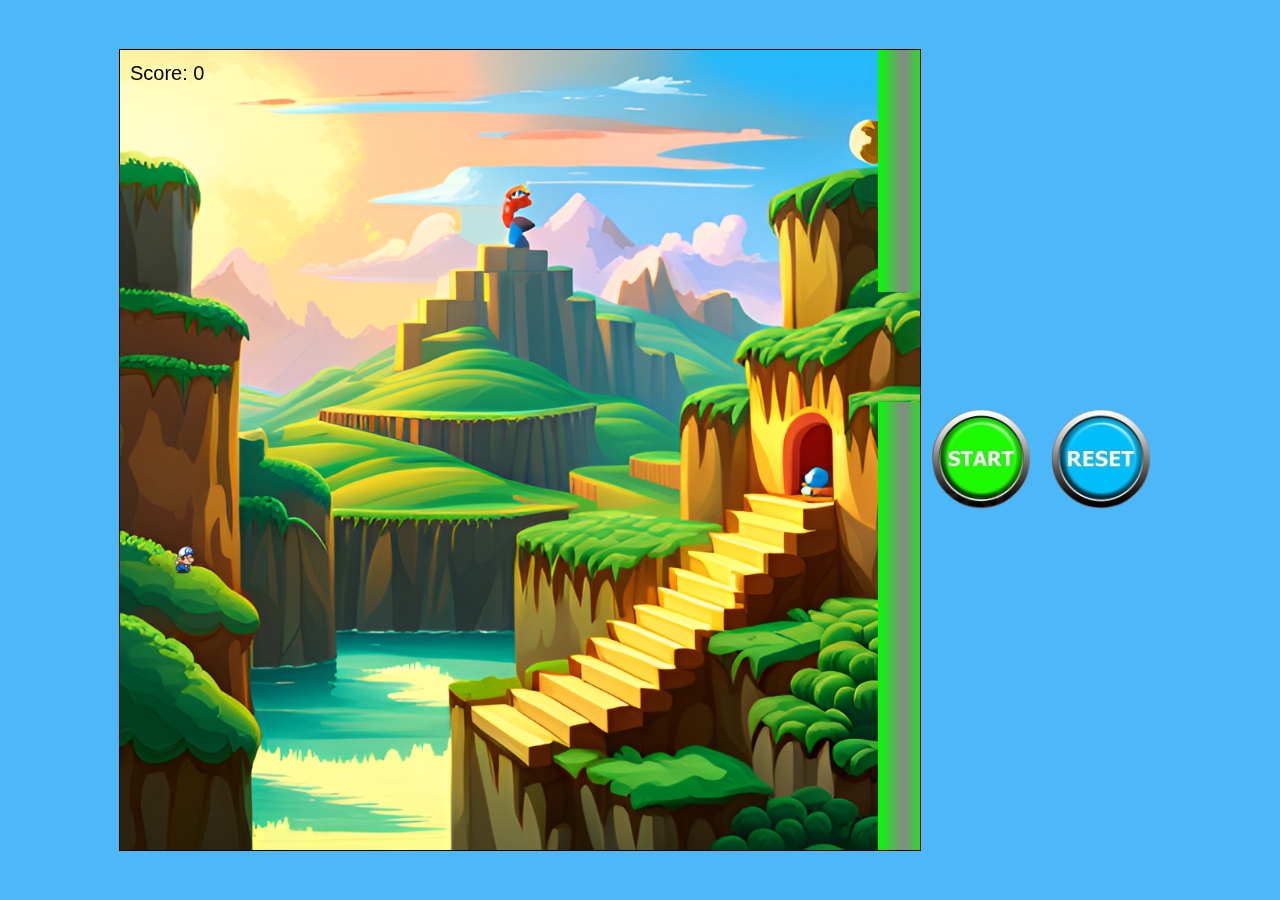
<file: Mario Jump/index.html>
<!DOCTYPE html>
<html>
<head>
  <title>Mario Jump</title>
  <link rel="stylesheet" href="game.css">
</head>
<body>
  <canvas id="gameCanvas" width="800" height="800"></canvas>
  <div class="button-container">
    <button id="startButton">
      <img src="start-removebg-preview.png" alt="Start Game">
    </button>
    <button id="resetButton">
      <img src="reset-removebg-preview.png" alt="Reset Game">
    </button>
  </div>
  <script src="game.js"></script>
</body>
</html>
</file>
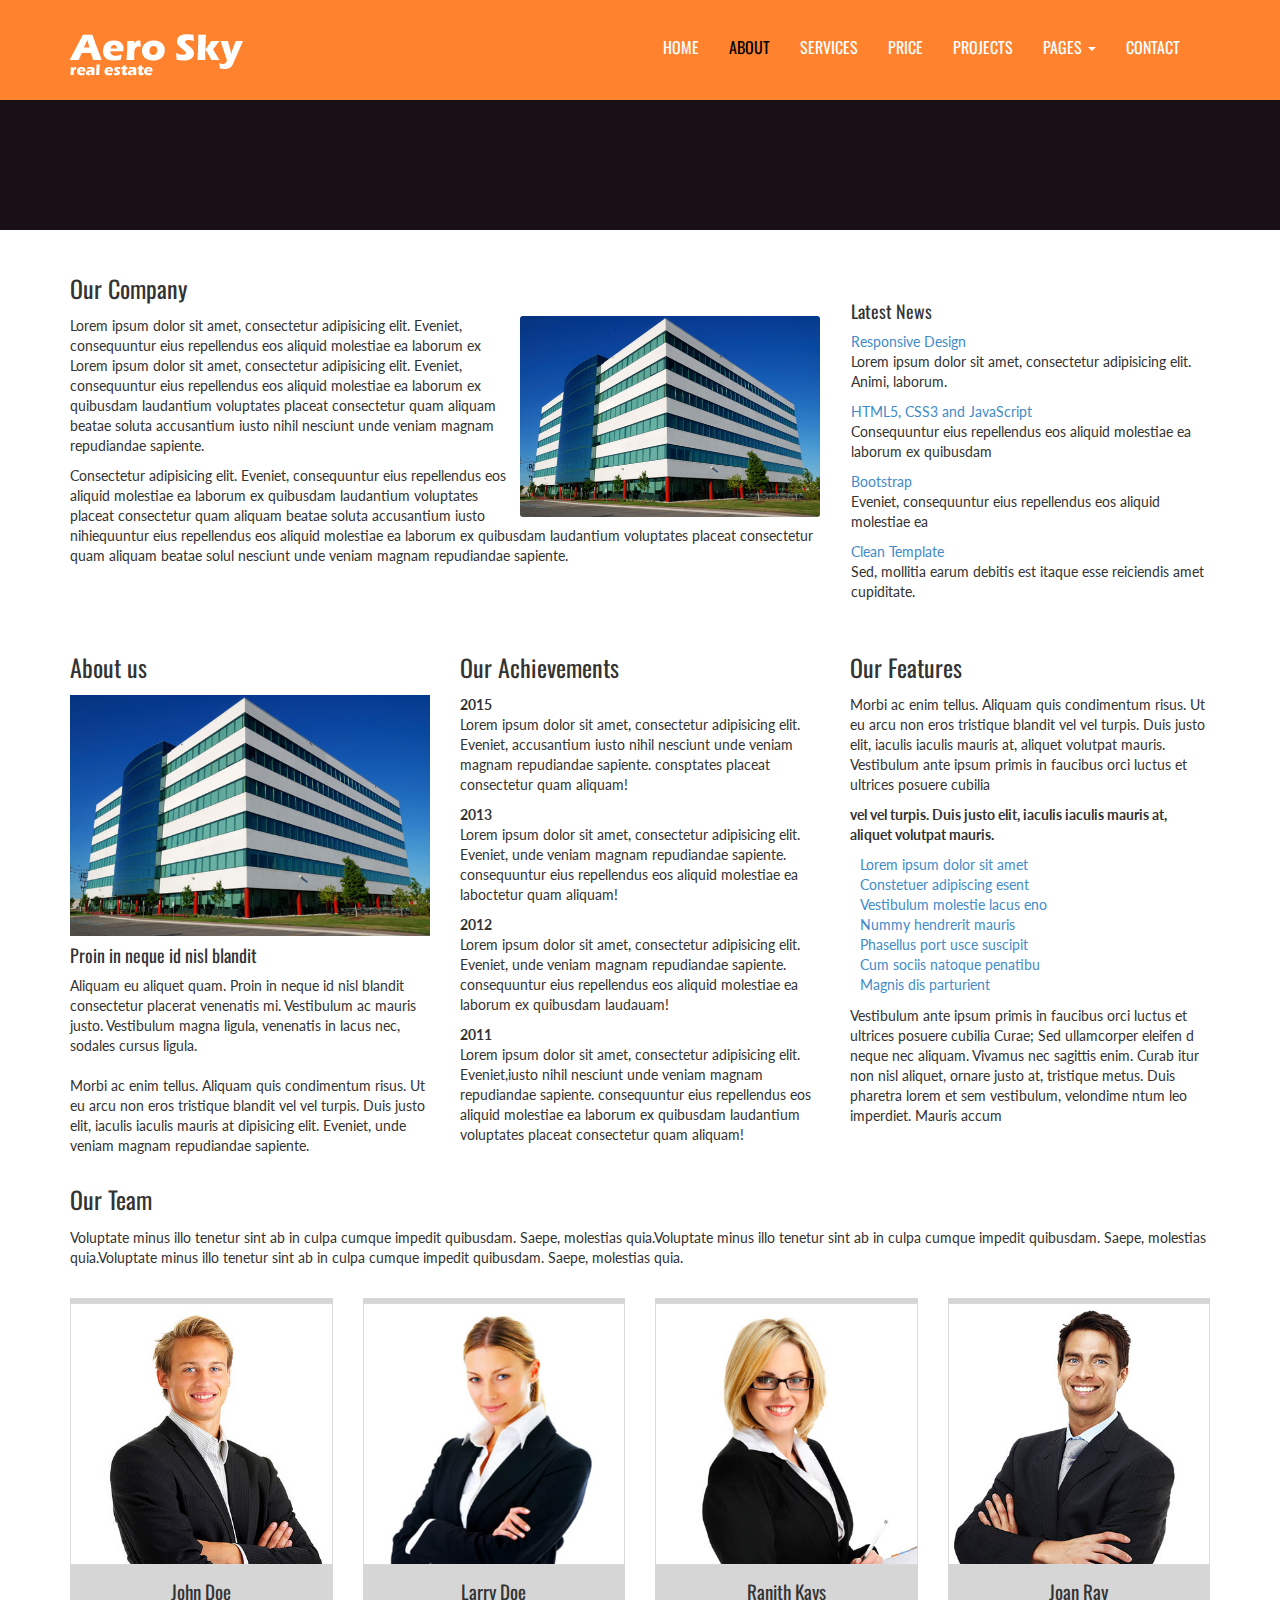
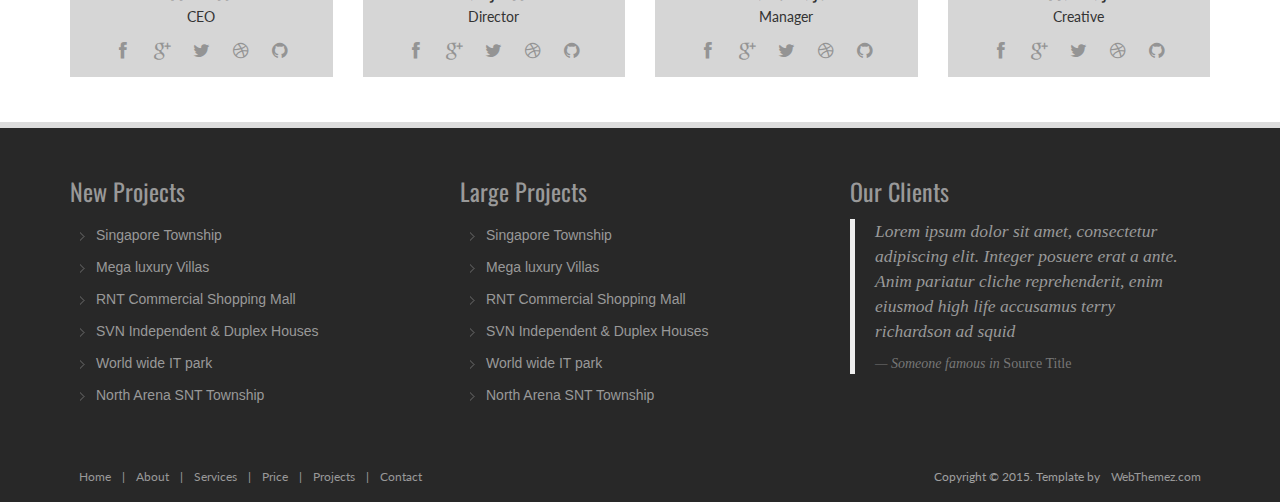
<file: about.html>
<!--
Author: WebThemez
Author URL: http://webthemez.com
License: Creative Commons Attribution 3.0 Unported
License URL: http://creativecommons.org/licenses/by/3.0/
-->
<!DOCTYPE html>
<html lang="en">
<head>
    <meta charset="utf-8">
    <meta name="viewport" content="width=device-width, initial-scale=1.0">
    <meta name="description" content="Real Estate Builders Free Responsive Website Templates - icon">
    <meta name="author" content="webThemez.com">
    <title>Real Estate Free Responsive Website Templates - icon</title>
    <link rel="favicon" href="assets/images/favicon.png">
    <link rel="stylesheet" media="screen" href="http://fonts.googleapis.com/css?family=Open+Sans:300,400,700">
    <link rel="stylesheet" href="assets/css/bootstrap.min.css">
    <link rel="stylesheet" href="assets/css/font-awesome.min.css">
    <!-- Custom styles for our template -->
    <link rel="stylesheet" href="assets/css/bootstrap-theme.css" media="screen">
    <link rel="stylesheet" href="assets/css/style.css">
    <!-- HTML5 shim and Respond.js IE8 support of HTML5 elements and media queries -->
    <!--[if lt IE 9]>
	<script src="assets/js/html5shiv.js"></script>
	<script src="assets/js/respond.min.js"></script>
	<![endif]-->
</head>

<body>
    <!-- Fixed navbar -->
    <div class="navbar navbar-inverse">
        <div class="container">
            <div class="navbar-header">
                <!-- Button for smallest screens -->
                <button type="button" class="navbar-toggle" data-toggle="collapse" data-target=".navbar-collapse"><span class="icon-bar"></span><span class="icon-bar"></span><span class="icon-bar"></span></button>
                <a class="navbar-brand" href="index.html">
                    <img src="assets/images/logo.png" alt="Techro HTML5 template"></a>
            </div>
            <div class="navbar-collapse collapse">
                <ul class="nav navbar-nav pull-right mainNav">
                    <li><a href="index.html">Home</a></li>
                    <li class="active"><a href="about.html">About</a></li>
                   	<li><a href="services.html">Services</a></li>
					<li><a href="price.html">Price</a></li>
					<li><a href="projects.html">Projects</a></li>
                    <li class="dropdown">
                        <a href="#" class="dropdown-toggle" data-toggle="dropdown">Pages <b class="caret"></b></a>
                        <ul class="dropdown-menu">
                            <li><a href="sidebar-right.html">Right Sidebar</a></li>
                            <li><a href="#">Dummy Link1</a></li>
                            <li><a href="#">Dummy Link2</a></li>
                            <li><a href="#">Dummy Link3</a></li>
                        </ul>
                    </li>
                    <li><a href="contact.html">Contact</a></li>
                </ul>
            </div>
            <!--/.nav-collapse -->
        </div>
    </div>
    <!-- /.navbar -->

    <header id="head" class="secondary">
        <div class="container">
            <div class="row">
                <div class="col-sm-8">
                    <h1>About us</h1>
                </div>
            </div>
        </div>
    </header>

    <!-- container -->
    <section class="container"> 
	 <div class="row">
            <!-- main content -->
            <section class="col-sm-8 maincontent">
                <h3>Our Company</h3>
                <p>
                    <img src="assets/images/about.jpg" alt="" class="img-rounded pull-right" width="300">
                    Lorem ipsum dolor sit amet, consectetur adipisicing elit. Eveniet, consequuntur eius repellendus eos aliquid molestiae ea laborum ex Lorem ipsum dolor sit amet, consectetur adipisicing elit. Eveniet, consequuntur eius repellendus eos aliquid molestiae ea laborum ex quibusdam laudantium voluptates placeat consectetur quam aliquam beatae soluta accusantium iusto nihil nesciunt unde veniam magnam repudiandae sapiente.
                </p>
                <p>Consectetur adipisicing elit. Eveniet, consequuntur eius repellendus eos aliquid molestiae ea laborum ex quibusdam laudantium voluptates placeat consectetur quam aliquam beatae soluta accusantium iusto nihiequuntur eius repellendus eos aliquid molestiae ea laborum ex quibusdam laudantium voluptates placeat consectetur quam aliquam beatae solul nesciunt unde veniam magnam repudiandae sapiente.</p>
              
            </section>
            <!-- /main -->

            <!-- Sidebar -->
            <aside class="col-sm-4 sidebar sidebar-right">

                <div class="panel">
                    <h4>Latest News</h4>
                    <ul class="list-unstyled list-spaces">
                        <li><a href="">Responsive Design</a><br>
                            <span >Lorem ipsum dolor sit amet, consectetur adipisicing elit. Animi, laborum.</span></li>
                        <li><a href="">HTML5, CSS3 and JavaScript</a><br>
                            <span >Consequuntur eius repellendus eos aliquid molestiae ea laborum ex quibusdam</span></li>
                        <li><a href="">Bootstrap</a><br>
                            <span >Eveniet, consequuntur eius repellendus eos aliquid molestiae ea</span></li>
                        <li><a href="">Clean Template</a><br>
                            <span >Sed, mollitia earum debitis est itaque esse reiciendis amet cupiditate.</span></li> 
                    </ul>
                </div>

            </aside>
            <!-- /Sidebar -->

        </div>
                <div class="row">
                    <div class="col-md-4 col-sm-6 col-xs-12 center767">
                        <h3>
                            About us
                        </h3>
                        <img src="assets/images/about.jpg" alt="">
                        <h4>
                            Proin in neque id nisl blandit
                        </h4>

                        <p>
                            Aliquam eu aliquet quam. Proin in neque id nisl blandit consectetur placerat venenatis mi.
                            Vestibulum ac mauris justo. Vestibulum magna ligula, venenatis in lacus nec, sodales cursus
                            ligula.
                            <br>
                            <br>
                            Morbi ac enim tellus. Aliquam quis condimentum risus. Ut eu arcu non eros tristique blandit
                            vel vel turpis. Duis justo elit, iaculis iaculis mauris at dipisicing elit. Eveniet, unde veniam magnam repudiandae sapiente.
                        </p>
                    </div>
                    <div class="col-md-4 col-sm-6 col-xs-12">
                        <h3>
                            Our Achievements
                        </h3> 
                <strong>2015</strong>
                <p>Lorem ipsum dolor sit amet, consectetur adipisicing elit. Eveniet, accusantium iusto nihil nesciunt unde veniam magnam repudiandae sapiente. consptates placeat consectetur quam aliquam!</p>
                <strong>2013</strong>
                <p>Lorem ipsum dolor sit amet, consectetur adipisicing elit. Eveniet, unde veniam magnam repudiandae sapiente. consequuntur eius repellendus eos aliquid molestiae ea laboctetur quam aliquam!</p>
                <strong>2012</strong>
                <p>Lorem ipsum dolor sit amet, consectetur adipisicing elit. Eveniet, unde veniam magnam repudiandae sapiente. consequuntur eius repellendus eos aliquid molestiae ea laborum ex quibusdam laudauam!</p>
                <strong>2011</strong>
                <p>Lorem ipsum dolor sit amet, consectetur adipisicing elit. Eveniet,iusto nihil nesciunt unde veniam magnam repudiandae sapiente. consequuntur eius repellendus eos aliquid molestiae ea laborum ex quibusdam laudantium voluptates placeat consectetur quam aliquam!</p>

                    </div>
                    <div class="col-md-4 col-sm-12 col-xs-12">
                        <h3>
                            Our Features
                        </h3> 
                      
                        <p>
                            Morbi ac enim tellus. Aliquam quis condimentum risus. Ut eu arcu non eros tristique blandit
                            vel vel turpis. Duis justo elit, iaculis iaculis mauris at, aliquet volutpat mauris.
                            Vestibulum ante ipsum primis in faucibus orci luctus et ultrices posuere cubilia
                        </p>
						<p>
						<b>
vel vel turpis. Duis justo elit, iaculis iaculis mauris at, aliquet volutpat mauris.
						</b>
						</p>
                        <ul>
                            <li><a href="#">Lorem ipsum dolor sit amet</a></li>
                            <li><a href="#">Constetuer adipiscing esent</a></li>
                            <li><a href="#">Vestibulum molestie lacus eno</a></li>
                            <li><a href="#">Nummy hendrerit mauris</a></li>
                            <li><a href="#">Phasellus port usce suscipit</a></li>
                            <li><a href="#">Cum sociis natoque penatibu</a></li>
                            <li><a href="#">Magnis dis parturient</a></li>
                        </ul>
                        <p>
                            Vestibulum ante ipsum primis in faucibus orci luctus et ultrices posuere cubilia Curae; Sed
                            ullamcorper eleifen d neque nec aliquam. Vivamus nec sagittis enim. Curab itur non nisl
                            aliquet, ornare justo at, tristique metus.
                            Duis pharetra lorem et sem vestibulum, velondime ntum leo imperdiet. Mauris accum
                        </p>
                    </div>
                </div> 
			
       
    </section>
    <!-- /container -->
    <section class="team-content">
        <div class="container">
            <div class="row">
                <div class="col-md-12">
                    <h3>Our Team</h3>
                    <p>Voluptate minus illo tenetur sint ab in culpa cumque impedit quibusdam. Saepe, molestias quia.Voluptate minus illo tenetur sint ab in culpa cumque impedit quibusdam. Saepe, molestias quia.Voluptate minus illo tenetur sint ab in culpa cumque impedit quibusdam. Saepe, molestias quia.</p>
                    <br />
                </div>
            </div>
            <div class="row">

                <div class="col-md-3 col-sm-6 col-xs-6">
                    <!-- Team Member -->
                    <div class="team-member">
                        <!-- Image Hover Block -->
                        <div class="member-img">
                            <!-- Image  -->
                            <img class="img-responsive" src="assets/images/photo-1.jpg" alt="">
                        </div>
                        <!-- Member Details -->
                        <h4>John Doe</h4>
                        <!-- Designation -->
                        <span class="pos">CEO</span>
                        <div class="team-socials">
                            <a href="#"><i class="fa fa-facebook"></i></a>
                            <a href="#"><i class="fa fa-google-plus"></i></a>
                            <a href="#"><i class="fa fa-twitter"></i></a>
                            <a href="#"><i class="fa fa-dribbble"></i></a>
                            <a href="#"><i class="fa fa-github"></i></a>
                        </div>
                    </div>
                </div>
                <div class="col-md-3 col-sm-6 col-xs-6">
                    <!-- Team Member -->
                    <div class="team-member pDark">
                        <!-- Image Hover Block -->
                        <div class="member-img">
                            <!-- Image  -->
                            <img class="img-responsive" src="assets/images/photo-2.jpg" alt="">
                        </div>
                        <!-- Member Details -->
                        <h4>Larry Doe</h4>
                        <!-- Designation -->
                        <span class="pos">Director</span>
                        <div class="team-socials">
                            <a href="#"><i class="fa fa-facebook"></i></a>
                            <a href="#"><i class="fa fa-google-plus"></i></a>
                            <a href="#"><i class="fa fa-twitter"></i></a>
                            <a href="#"><i class="fa fa-dribbble"></i></a>
                            <a href="#"><i class="fa fa-github"></i></a>
                        </div>
                    </div>
                </div>
                <div class="col-md-3 col-sm-6 col-xs-6">
                    <!-- Team Member -->
                    <div class="team-member pDark">
                        <!-- Image Hover Block -->
                        <div class="member-img">
                            <!-- Image  -->
                            <img class="img-responsive" src="assets/images/photo-3.jpg" alt="">
                        </div>
                        <!-- Member Details -->
                        <h4>Ranith Kays</h4>
                        <!-- Designation -->
                        <span class="pos">Manager</span>
                        <div class="team-socials">
                            <a href="#"><i class="fa fa-facebook"></i></a>
                            <a href="#"><i class="fa fa-google-plus"></i></a>
                            <a href="#"><i class="fa fa-twitter"></i></a>
                            <a href="#"><i class="fa fa-dribbble"></i></a>
                            <a href="#"><i class="fa fa-github"></i></a>
                        </div>
                    </div>
                </div>
                <div class="col-md-3 col-sm-6 col-xs-6">
                    <!-- Team Member -->
                    <div class="team-member pDark">
                        <!-- Image Hover Block -->
                        <div class="member-img">
                            <!-- Image  -->
                            <img class="img-responsive" src="assets/images/photo-4.jpg" alt="">
                        </div>
                        <!-- Member Details -->
                        <h4>Joan Ray</h4>
                        <!-- Designation -->
                        <span class="pos">Creative</span>
                        <div class="team-socials">
                            <a href="#"><i class="fa fa-facebook"></i></a>
                            <a href="#"><i class="fa fa-google-plus"></i></a>
                            <a href="#"><i class="fa fa-twitter"></i></a>
                            <a href="#"><i class="fa fa-dribbble"></i></a>
                            <a href="#"><i class="fa fa-github"></i></a>
                        </div>
                    </div>
                </div>
            </div>
        </div>
    </section>
     <section class="btm-section secpadding">
	  <div class="container">
      <div class="row">
      	    <div class="col-md-4"><div class="title-box clearfix "><h3 class="title-box_primary">New Projects</h3></div> 
            <div class="list styled custom-list">
            <ul>
            <li><a title="Snatoque penatibus et magnis dis partu rient montes ascetur ridiculus mus." href="#">Singapore Township</a></li>
            <li><a title="Fusce feugiat malesuada odio. Morbi nunc odio gravida at cursus nec luctus." href="#">Mega luxury Villas</a></li>
            <li><a title="Penatibus et magnis dis parturient montes ascetur ridiculus mus." href="#">RNT Commercial Shopping Mall</a></li>
            <li><a title="Morbi nunc odio gravida at cursus nec luctus a lorem. Maecenas tristique orci." href="#">SVN Independent & Duplex Houses</a></li>
            <li><a title="Snatoque penatibus et magnis dis partu rient montes ascetur ridiculus mus." href="#">World wide IT park</a></li>
            <li><a title="Fusce feugiat malesuada odio. Morbi nunc odio gravida at cursus nec luctus." href="#">North Arena SNT Township</a></li>
            </ul>
            </div>
         </div>
        
        <div class="col-md-4"><div class="title-box clearfix "><h3 class="title-box_primary">Large Projects</h3></div> 
            <div class="list styled custom-list">
            <ul>
            <li><a title="Snatoque penatibus et magnis dis partu rient montes ascetur ridiculus mus." href="#">Singapore Township</a></li>
            <li><a title="Fusce feugiat malesuada odio. Morbi nunc odio gravida at cursus nec luctus." href="#">Mega luxury Villas</a></li>
            <li><a title="Penatibus et magnis dis parturient montes ascetur ridiculus mus." href="#">RNT Commercial Shopping Mall</a></li>
            <li><a title="Morbi nunc odio gravida at cursus nec luctus a lorem. Maecenas tristique orci." href="#">SVN Independent & Duplex Houses</a></li>
            <li><a title="Snatoque penatibus et magnis dis partu rient montes ascetur ridiculus mus." href="#">World wide IT park</a></li>
            <li><a title="Fusce feugiat malesuada odio. Morbi nunc odio gravida at cursus nec luctus." href="#">North Arena SNT Township</a></li>
            </ul>
            </div>
         </div>
         <div class="col-md-4"><div class="title-box clearfix "><h3 class="title-box_primary">Our Clients</h3></div> 
            <blockquote class="blockquote-1">
					<p>Lorem ipsum dolor sit amet, consectetur adipiscing elit. Integer posuere erat a ante. Anim pariatur cliche reprehenderit, enim eiusmod high life accusamus terry richardson ad squid</p>
					<small>Someone famous in <cite title="Source Title">Source Title</cite></small>
				</blockquote></div>
         
      </div></div>
      </section>
      
    	 
    <footer id="footer">
	 
		<div class="footer2">
			<div class="container">
				<div class="row">

					<div class="col-md-6 panel">
						<div class="panel-body">
							<p class="simplenav">
								<a href="index.html">Home</a> | 
								<a href="about.html">About</a> |
								<a href="services.html">Services</a> |
								<a href="price.html">Price</a> |
								<a href="projects.html">Projects</a> |
								<a href="contact.html">Contact</a>
							</p>
						</div>
					</div>

					<div class="col-md-6 panel">
						<div class="panel-body">
							<p class="text-right">
								Copyright &copy; 2015. Template by <a href="http://webthemez.com/" rel="develop">WebThemez.com</a>
							</p>
						</div>
					</div>

				</div>
				<!-- /row of panels -->
			</div>
		</div>
	</footer>


    <!-- JavaScript libs are placed at the end of the document so the pages load faster -->
    <script src="http://ajax.googleapis.com/ajax/libs/jquery/1.10.2/jquery.min.js"></script>
    <script src="http://netdna.bootstrapcdn.com/bootstrap/3.0.0/js/bootstrap.min.js"></script>
    <script src="assets/js/custom.js"></script>
</body>
</html>
</file>
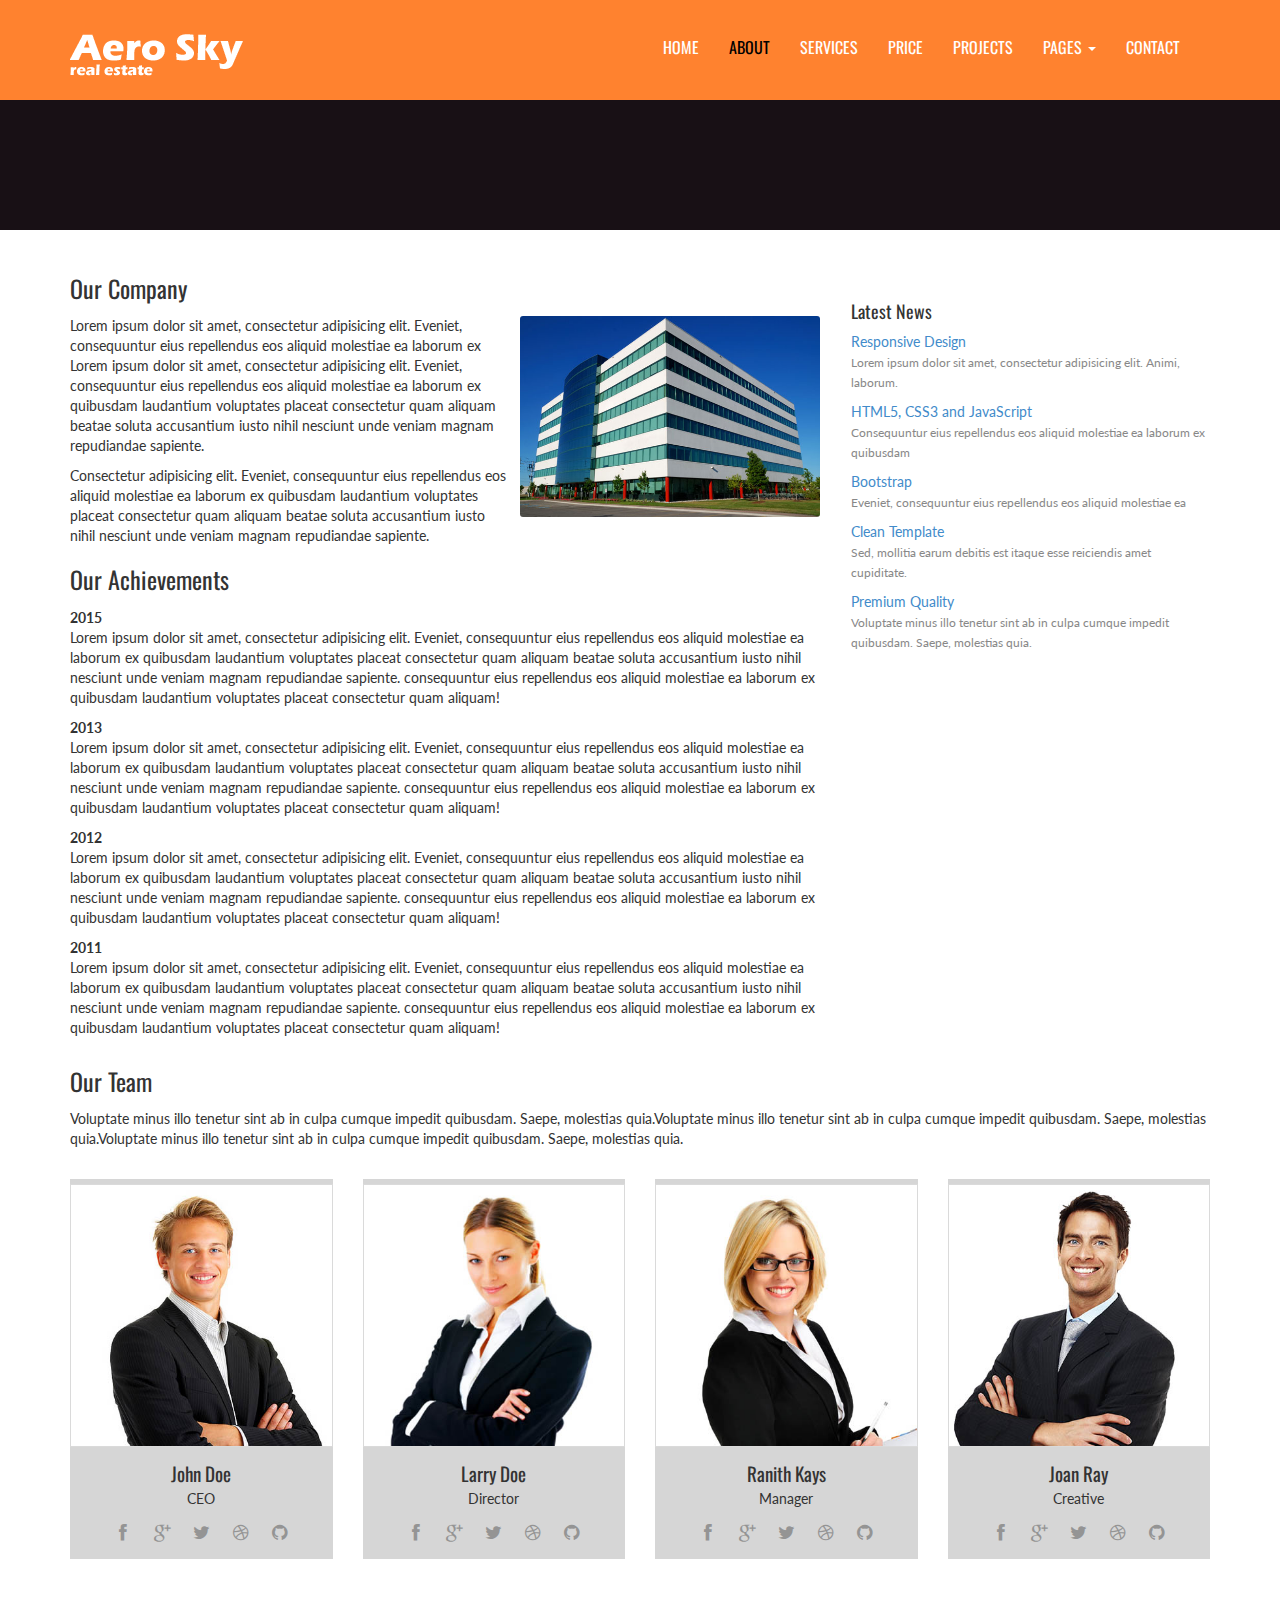
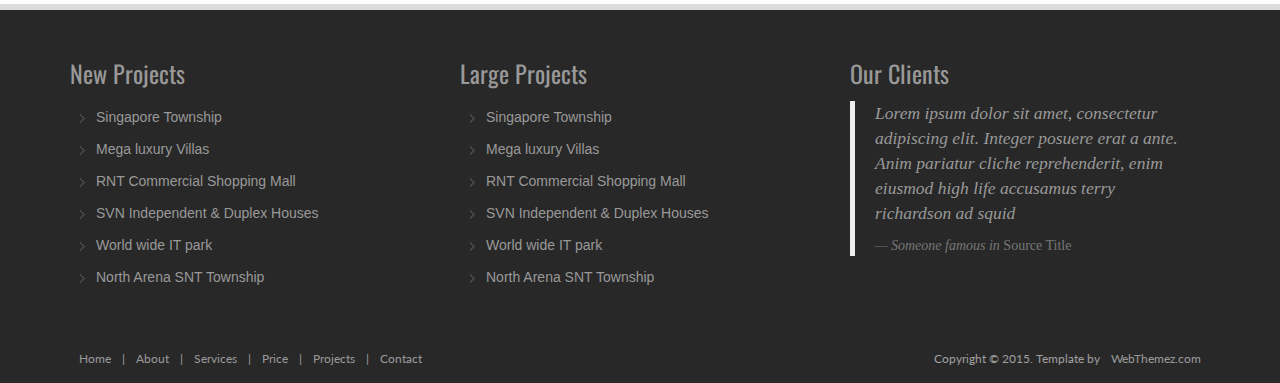
<file: buying.html>
<!--
Author: WebThemez
Author URL: http://webthemez.com
License: Creative Commons Attribution 3.0 Unported
License URL: http://creativecommons.org/licenses/by/3.0/
-->
<!DOCTYPE html>
<html lang="en">
<head>
    <meta charset="utf-8">
    <meta name="viewport" content="width=device-width, initial-scale=1.0">
    <meta name="description" content="Real Estate Builders Free Responsive Website Templates - icon">
    <meta name="author" content="webThemez.com">
    <title>Real Estate Free Responsive Website Templates - icon</title>
    <link rel="favicon" href="assets/images/favicon.png">
    <link rel="stylesheet" media="screen" href="http://fonts.googleapis.com/css?family=Open+Sans:300,400,700">
    <link rel="stylesheet" href="assets/css/bootstrap.min.css">
    <link rel="stylesheet" href="assets/css/font-awesome.min.css">
    <!-- Custom styles for our template -->
    <link rel="stylesheet" href="assets/css/bootstrap-theme.css" media="screen">
    <link rel="stylesheet" href="assets/css/style.css">
    <!-- HTML5 shim and Respond.js IE8 support of HTML5 elements and media queries -->
    <!--[if lt IE 9]>
	<script src="assets/js/html5shiv.js"></script>
	<script src="assets/js/respond.min.js"></script>
	<![endif]-->
</head>

<body>
    <!-- Fixed navbar -->
    <div class="navbar navbar-inverse">
        <div class="container">
            <div class="navbar-header">
                <!-- Button for smallest screens -->
                <button type="button" class="navbar-toggle" data-toggle="collapse" data-target=".navbar-collapse"><span class="icon-bar"></span><span class="icon-bar"></span><span class="icon-bar"></span></button>
                <a class="navbar-brand" href="index.html">
                    <img src="assets/images/logo.png" alt="Techro HTML5 template"></a>
            </div>
            <div class="navbar-collapse collapse">
                <ul class="nav navbar-nav pull-right mainNav">
                    <li><a href="index.html">Home</a></li>
                    <li class="active"><a href="about.html">About</a></li>
                   	<li><a href="services.html">Services</a></li>
					<li><a href="price.html">Price</a></li>
					<li><a href="projects.html">Projects</a></li>
                    <li class="dropdown">
                        <a href="#" class="dropdown-toggle" data-toggle="dropdown">Pages <b class="caret"></b></a>
                        <ul class="dropdown-menu">
                            <li><a href="sidebar-right.html">Right Sidebar</a></li>
                            <li><a href="#">Dummy Link1</a></li>
                            <li><a href="#">Dummy Link2</a></li>
                            <li><a href="#">Dummy Link3</a></li>
                        </ul>
                    </li>
                    <li><a href="contact.html">Contact</a></li>
                </ul>
            </div>
            <!--/.nav-collapse -->
        </div>
    </div>
    <!-- /.navbar -->

    <header id="head" class="secondary">
        <div class="container">
            <div class="row">
                <div class="col-sm-8">
                    <h1>About us</h1>
                </div>
            </div>
        </div>
    </header>

    <!-- container -->
    <section class="container">
        <div class="row">
            <!-- main content -->
            <section class="col-sm-8 maincontent">
                <h3>Our Company</h3>
                <p>
                    <img src="assets/images/about.jpg" alt="" class="img-rounded pull-right" width="300">
                    Lorem ipsum dolor sit amet, consectetur adipisicing elit. Eveniet, consequuntur eius repellendus eos aliquid molestiae ea laborum ex Lorem ipsum dolor sit amet, consectetur adipisicing elit. Eveniet, consequuntur eius repellendus eos aliquid molestiae ea laborum ex quibusdam laudantium voluptates placeat consectetur quam aliquam beatae soluta accusantium iusto nihil nesciunt unde veniam magnam repudiandae sapiente.
                </p>
                <p>Consectetur adipisicing elit. Eveniet, consequuntur eius repellendus eos aliquid molestiae ea laborum ex quibusdam laudantium voluptates placeat consectetur quam aliquam beatae soluta accusantium iusto nihil nesciunt unde veniam magnam repudiandae sapiente.</p>
                <h3>Our Achievements</h3>
                <strong>2015</strong>
                <p>Lorem ipsum dolor sit amet, consectetur adipisicing elit. Eveniet, consequuntur eius repellendus eos aliquid molestiae ea laborum ex quibusdam laudantium voluptates placeat consectetur quam aliquam beatae soluta accusantium iusto nihil nesciunt unde veniam magnam repudiandae sapiente. consequuntur eius repellendus eos aliquid molestiae ea laborum ex quibusdam laudantium voluptates placeat consectetur quam aliquam!</p>
                <strong>2013</strong>
                <p>Lorem ipsum dolor sit amet, consectetur adipisicing elit. Eveniet, consequuntur eius repellendus eos aliquid molestiae ea laborum ex quibusdam laudantium voluptates placeat consectetur quam aliquam beatae soluta accusantium iusto nihil nesciunt unde veniam magnam repudiandae sapiente. consequuntur eius repellendus eos aliquid molestiae ea laborum ex quibusdam laudantium voluptates placeat consectetur quam aliquam!</p>
                <strong>2012</strong>
                <p>Lorem ipsum dolor sit amet, consectetur adipisicing elit. Eveniet, consequuntur eius repellendus eos aliquid molestiae ea laborum ex quibusdam laudantium voluptates placeat consectetur quam aliquam beatae soluta accusantium iusto nihil nesciunt unde veniam magnam repudiandae sapiente. consequuntur eius repellendus eos aliquid molestiae ea laborum ex quibusdam laudantium voluptates placeat consectetur quam aliquam!</p>
                <strong>2011</strong>
                <p>Lorem ipsum dolor sit amet, consectetur adipisicing elit. Eveniet, consequuntur eius repellendus eos aliquid molestiae ea laborum ex quibusdam laudantium voluptates placeat consectetur quam aliquam beatae soluta accusantium iusto nihil nesciunt unde veniam magnam repudiandae sapiente. consequuntur eius repellendus eos aliquid molestiae ea laborum ex quibusdam laudantium voluptates placeat consectetur quam aliquam!</p>
            </section>
            <!-- /main -->

            <!-- Sidebar -->
            <aside class="col-sm-4 sidebar sidebar-right">

                <div class="panel">
                    <h4>Latest News</h4>
                    <ul class="list-unstyled list-spaces">
                        <li><a href="">Responsive Design</a><br>
                            <span class="small text-muted">Lorem ipsum dolor sit amet, consectetur adipisicing elit. Animi, laborum.</span></li>
                        <li><a href="">HTML5, CSS3 and JavaScript</a><br>
                            <span class="small text-muted">Consequuntur eius repellendus eos aliquid molestiae ea laborum ex quibusdam</span></li>
                        <li><a href="">Bootstrap</a><br>
                            <span class="small text-muted">Eveniet, consequuntur eius repellendus eos aliquid molestiae ea</span></li>
                        <li><a href="">Clean Template</a><br>
                            <span class="small text-muted">Sed, mollitia earum debitis est itaque esse reiciendis amet cupiditate.</span></li>
                        <li><a href="">Premium Quality</a><br>
                            <span class="small text-muted">Voluptate minus illo tenetur sint ab in culpa cumque impedit quibusdam. Saepe, molestias quia.</span></li>
                    </ul>
                </div>

            </aside>
            <!-- /Sidebar -->

        </div>
    </section>
    <!-- /container -->
    <section class="team-content">
        <div class="container">
            <div class="row">
                <div class="col-md-12">
                    <h3>Our Team</h3>
                    <p>Voluptate minus illo tenetur sint ab in culpa cumque impedit quibusdam. Saepe, molestias quia.Voluptate minus illo tenetur sint ab in culpa cumque impedit quibusdam. Saepe, molestias quia.Voluptate minus illo tenetur sint ab in culpa cumque impedit quibusdam. Saepe, molestias quia.</p>
                    <br />
                </div>
            </div>
            <div class="row">

                <div class="col-md-3 col-sm-6 col-xs-6">
                    <!-- Team Member -->
                    <div class="team-member">
                        <!-- Image Hover Block -->
                        <div class="member-img">
                            <!-- Image  -->
                            <img class="img-responsive" src="assets/images/photo-1.jpg" alt="">
                        </div>
                        <!-- Member Details -->
                        <h4>John Doe</h4>
                        <!-- Designation -->
                        <span class="pos">CEO</span>
                        <div class="team-socials">
                            <a href="#"><i class="fa fa-facebook"></i></a>
                            <a href="#"><i class="fa fa-google-plus"></i></a>
                            <a href="#"><i class="fa fa-twitter"></i></a>
                            <a href="#"><i class="fa fa-dribbble"></i></a>
                            <a href="#"><i class="fa fa-github"></i></a>
                        </div>
                    </div>
                </div>
                <div class="col-md-3 col-sm-6 col-xs-6">
                    <!-- Team Member -->
                    <div class="team-member pDark">
                        <!-- Image Hover Block -->
                        <div class="member-img">
                            <!-- Image  -->
                            <img class="img-responsive" src="assets/images/photo-2.jpg" alt="">
                        </div>
                        <!-- Member Details -->
                        <h4>Larry Doe</h4>
                        <!-- Designation -->
                        <span class="pos">Director</span>
                        <div class="team-socials">
                            <a href="#"><i class="fa fa-facebook"></i></a>
                            <a href="#"><i class="fa fa-google-plus"></i></a>
                            <a href="#"><i class="fa fa-twitter"></i></a>
                            <a href="#"><i class="fa fa-dribbble"></i></a>
                            <a href="#"><i class="fa fa-github"></i></a>
                        </div>
                    </div>
                </div>
                <div class="col-md-3 col-sm-6 col-xs-6">
                    <!-- Team Member -->
                    <div class="team-member pDark">
                        <!-- Image Hover Block -->
                        <div class="member-img">
                            <!-- Image  -->
                            <img class="img-responsive" src="assets/images/photo-3.jpg" alt="">
                        </div>
                        <!-- Member Details -->
                        <h4>Ranith Kays</h4>
                        <!-- Designation -->
                        <span class="pos">Manager</span>
                        <div class="team-socials">
                            <a href="#"><i class="fa fa-facebook"></i></a>
                            <a href="#"><i class="fa fa-google-plus"></i></a>
                            <a href="#"><i class="fa fa-twitter"></i></a>
                            <a href="#"><i class="fa fa-dribbble"></i></a>
                            <a href="#"><i class="fa fa-github"></i></a>
                        </div>
                    </div>
                </div>
                <div class="col-md-3 col-sm-6 col-xs-6">
                    <!-- Team Member -->
                    <div class="team-member pDark">
                        <!-- Image Hover Block -->
                        <div class="member-img">
                            <!-- Image  -->
                            <img class="img-responsive" src="assets/images/photo-4.jpg" alt="">
                        </div>
                        <!-- Member Details -->
                        <h4>Joan Ray</h4>
                        <!-- Designation -->
                        <span class="pos">Creative</span>
                        <div class="team-socials">
                            <a href="#"><i class="fa fa-facebook"></i></a>
                            <a href="#"><i class="fa fa-google-plus"></i></a>
                            <a href="#"><i class="fa fa-twitter"></i></a>
                            <a href="#"><i class="fa fa-dribbble"></i></a>
                            <a href="#"><i class="fa fa-github"></i></a>
                        </div>
                    </div>
                </div>
            </div>
        </div>
    </section>
    <section class="btm-section secpadding">
	  <div class="container">
      <div class="row">
      	    <div class="col-md-4"><div class="title-box clearfix "><h3 class="title-box_primary">New Projects</h3></div> 
            <div class="list styled custom-list">
            <ul>
            <li><a title="Snatoque penatibus et magnis dis partu rient montes ascetur ridiculus mus." href="#">Singapore Township</a></li>
            <li><a title="Fusce feugiat malesuada odio. Morbi nunc odio gravida at cursus nec luctus." href="#">Mega luxury Villas</a></li>
            <li><a title="Penatibus et magnis dis parturient montes ascetur ridiculus mus." href="#">RNT Commercial Shopping Mall</a></li>
            <li><a title="Morbi nunc odio gravida at cursus nec luctus a lorem. Maecenas tristique orci." href="#">SVN Independent & Duplex Houses</a></li>
            <li><a title="Snatoque penatibus et magnis dis partu rient montes ascetur ridiculus mus." href="#">World wide IT park</a></li>
            <li><a title="Fusce feugiat malesuada odio. Morbi nunc odio gravida at cursus nec luctus." href="#">North Arena SNT Township</a></li>
            </ul>
            </div>
         </div>
        
        <div class="col-md-4"><div class="title-box clearfix "><h3 class="title-box_primary">Large Projects</h3></div> 
            <div class="list styled custom-list">
            <ul>
            <li><a title="Snatoque penatibus et magnis dis partu rient montes ascetur ridiculus mus." href="#">Singapore Township</a></li>
            <li><a title="Fusce feugiat malesuada odio. Morbi nunc odio gravida at cursus nec luctus." href="#">Mega luxury Villas</a></li>
            <li><a title="Penatibus et magnis dis parturient montes ascetur ridiculus mus." href="#">RNT Commercial Shopping Mall</a></li>
            <li><a title="Morbi nunc odio gravida at cursus nec luctus a lorem. Maecenas tristique orci." href="#">SVN Independent & Duplex Houses</a></li>
            <li><a title="Snatoque penatibus et magnis dis partu rient montes ascetur ridiculus mus." href="#">World wide IT park</a></li>
            <li><a title="Fusce feugiat malesuada odio. Morbi nunc odio gravida at cursus nec luctus." href="#">North Arena SNT Township</a></li>
            </ul>
            </div>
         </div>
         <div class="col-md-4"><div class="title-box clearfix "><h3 class="title-box_primary">Our Clients</h3></div> 
            <blockquote class="blockquote-1">
					<p>Lorem ipsum dolor sit amet, consectetur adipiscing elit. Integer posuere erat a ante. Anim pariatur cliche reprehenderit, enim eiusmod high life accusamus terry richardson ad squid</p>
					<small>Someone famous in <cite title="Source Title">Source Title</cite></small>
				</blockquote></div>
         
      </div></div>
      </section>
      
    	 
    <footer id="footer">
	 
		<div class="footer2">
			<div class="container">
				<div class="row">

					<div class="col-md-6 panel">
						<div class="panel-body">
							<p class="simplenav">
								<a href="index.html">Home</a> | 
								<a href="about.html">About</a> |
								<a href="services.html">Services</a> |
								<a href="price.html">Price</a> |
								<a href="projects.html">Projects</a> |
								<a href="contact.html">Contact</a>
							</p>
						</div>
					</div>

					<div class="col-md-6 panel">
						<div class="panel-body">
							<p class="text-right">
								Copyright &copy; 2015. Template by <a href="http://webthemez.com/" rel="develop">WebThemez.com</a>
							</p>
						</div>
					</div>

				</div>
				<!-- /row of panels -->
			</div>
		</div>
	</footer>



    <!-- JavaScript libs are placed at the end of the document so the pages load faster -->
    <script src="http://ajax.googleapis.com/ajax/libs/jquery/1.10.2/jquery.min.js"></script>
    <script src="http://netdna.bootstrapcdn.com/bootstrap/3.0.0/js/bootstrap.min.js"></script>
    <script src="assets/js/custom.js"></script>
</body>
</html>
</file>
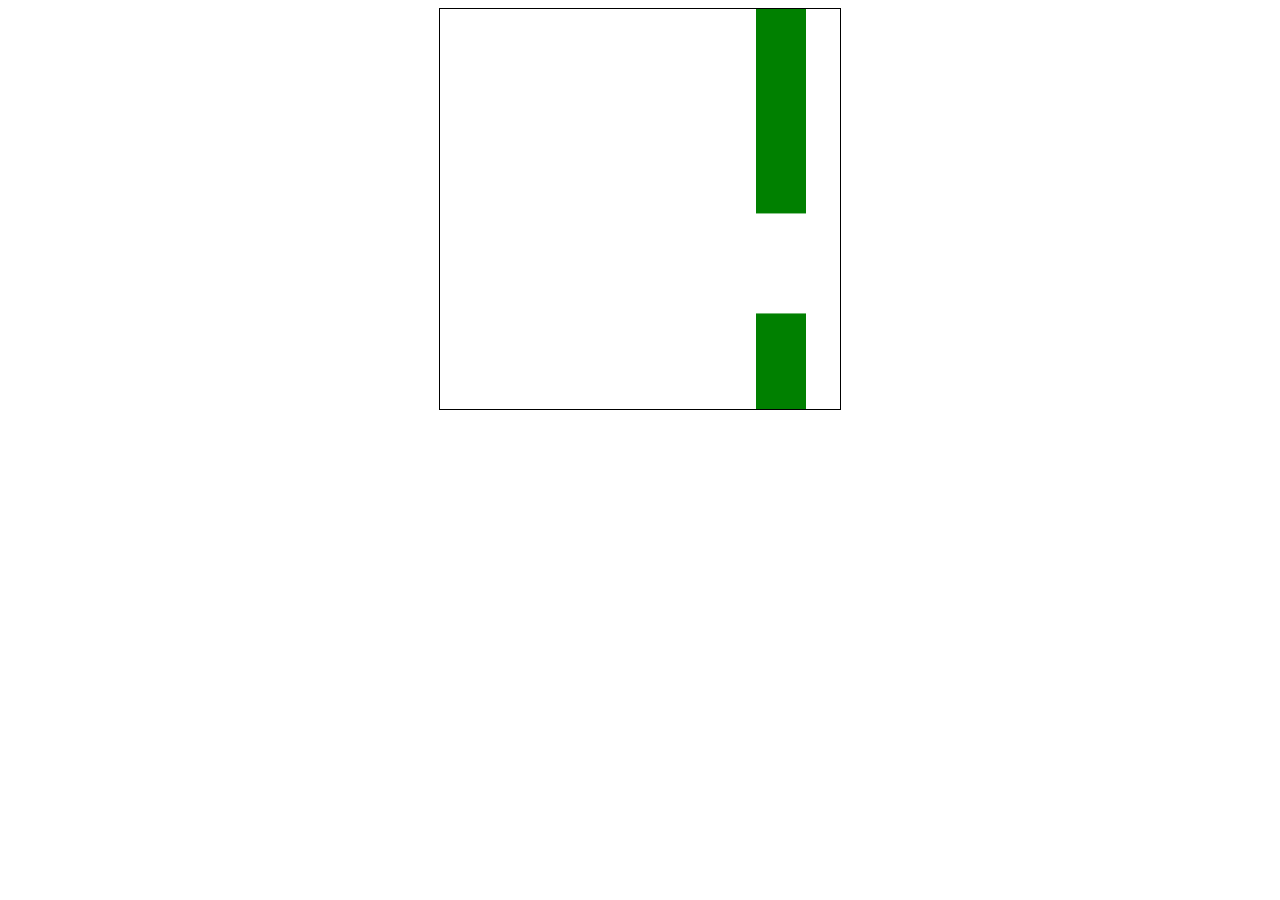
<file: flappybird.html>
<!DOCTYPE html>
<html>
  <head>
    <title>Flappy Bird Side Scroller</title>
    <style>
      canvas {
        border: 1px solid black;
        display: block;
        margin: 0 auto;
      }

      #restartButton {
        display: none;
      }
    </style>
  </head>
  <body>
    <canvas id="gameCanvas" width="400" height="400"></canvas>
    <button id="restartButton">Restart</button>
    <script>
      // Get the canvas element
      const canvas = document.getElementById("gameCanvas");
      const context = canvas.getContext("2d");

      // Game variables
      let x = 50; // Initial x position
      let y = canvas.height / 2; // Initial y position
      let velocityY = 0; // Vertical velocity
      const gravity = 0.5; // Gravity force
      const jumpStrength = 10; // Strength of the jump
      let gameRunning = true;
      let pipes = [];
      const pipeGap = 100; // Gap between upper and lower pipes
      const pipeWidth = 50; // Width of the pipes
      const pipeDistance = 200; // Distance between consecutive pipes

      // Function to handle screen taps
      function handleTap() {
        if (gameRunning) {
          velocityY = -jumpStrength; // Set the upward velocity for the jump
        }
      }

      // Function to handle restart button click
      function restartGame() {
        x = 50;
        y = canvas.height / 2;
        velocityY = 0;
        gameRunning = true;
        pipes = [];
        restartButton.style.display = "none";
        generatePipe();
        update();
      }

      // Function to generate a new pipe
      function generatePipe() {
        const pipeX = canvas.width;
        const upperPipeHeight = Math.random() * (canvas.height - pipeGap);
        const lowerPipeHeight = canvas.height - pipeGap - upperPipeHeight;
        pipes.push({
          x: pipeX,
          upperY: 0,
          upperHeight: upperPipeHeight,
          lowerY: canvas.height - lowerPipeHeight,
          lowerHeight: lowerPipeHeight,
        });
      }

      // Update the game state
      function update() {
        // Clear the canvas
        context.clearRect(0, 0, canvas.width, canvas.height);

        // Update the vertical position based on the velocity
        y += velocityY;
        velocityY += gravity;

        // Draw the character
        context.fillStyle = "red";
        context.fillRect(x, y, 20, 20);

        // Update and draw the pipes
        pipes.forEach((pipe) => {
          pipe.x -= 2; // Adjust the pipe's horizontal position for movement

          // Draw the upper pipe
          context.fillStyle = "green";
          context.fillRect(pipe.x, pipe.upperY, pipeWidth, pipe.upperHeight);

          // Draw the lower pipe
          context.fillStyle = "green";
          context.fillRect(pipe.x, pipe.lowerY, pipeWidth, pipe.lowerHeight);

          // Check for collision with pipes
          if (
            x + 20 >= pipe.x &&
            x <= pipe.x + pipeWidth &&
            (y <= pipe.upperHeight || y + 20 >= pipe.lowerY)
          ) {
            gameRunning = false;
            restartButton.style.display = "block";
          }

          // Check if the character has passed through the pipes
          if (x > pipe.x + pipeWidth && pipe.x + pipeWidth > 0) {
            gameRunning = true;
          }
        });

        // Remove off-screen pipes
        if (pipes.length > 0 && pipes[0].x + pipeWidth < 0) {
          pipes.shift();
        }

        // Generate new pipes
        if (pipes.length === 0 || canvas.width - pipes[pipes.length - 1].x > pipeDistance) {
          generatePipe();
        }

        // Request animation frame to update the game state
        if (gameRunning) {
          requestAnimationFrame(update);
        }
      }

      // Event listener for screen taps
      canvas.addEventListener("click", handleTap);

      // Event listener for restart button click
      const restartButton = document.getElementById("restartButton");
      restartButton.addEventListener("click", restartGame);

      // Start the game loop
      generatePipe();
      update();
    </script>
  </body>
</html>
</file>
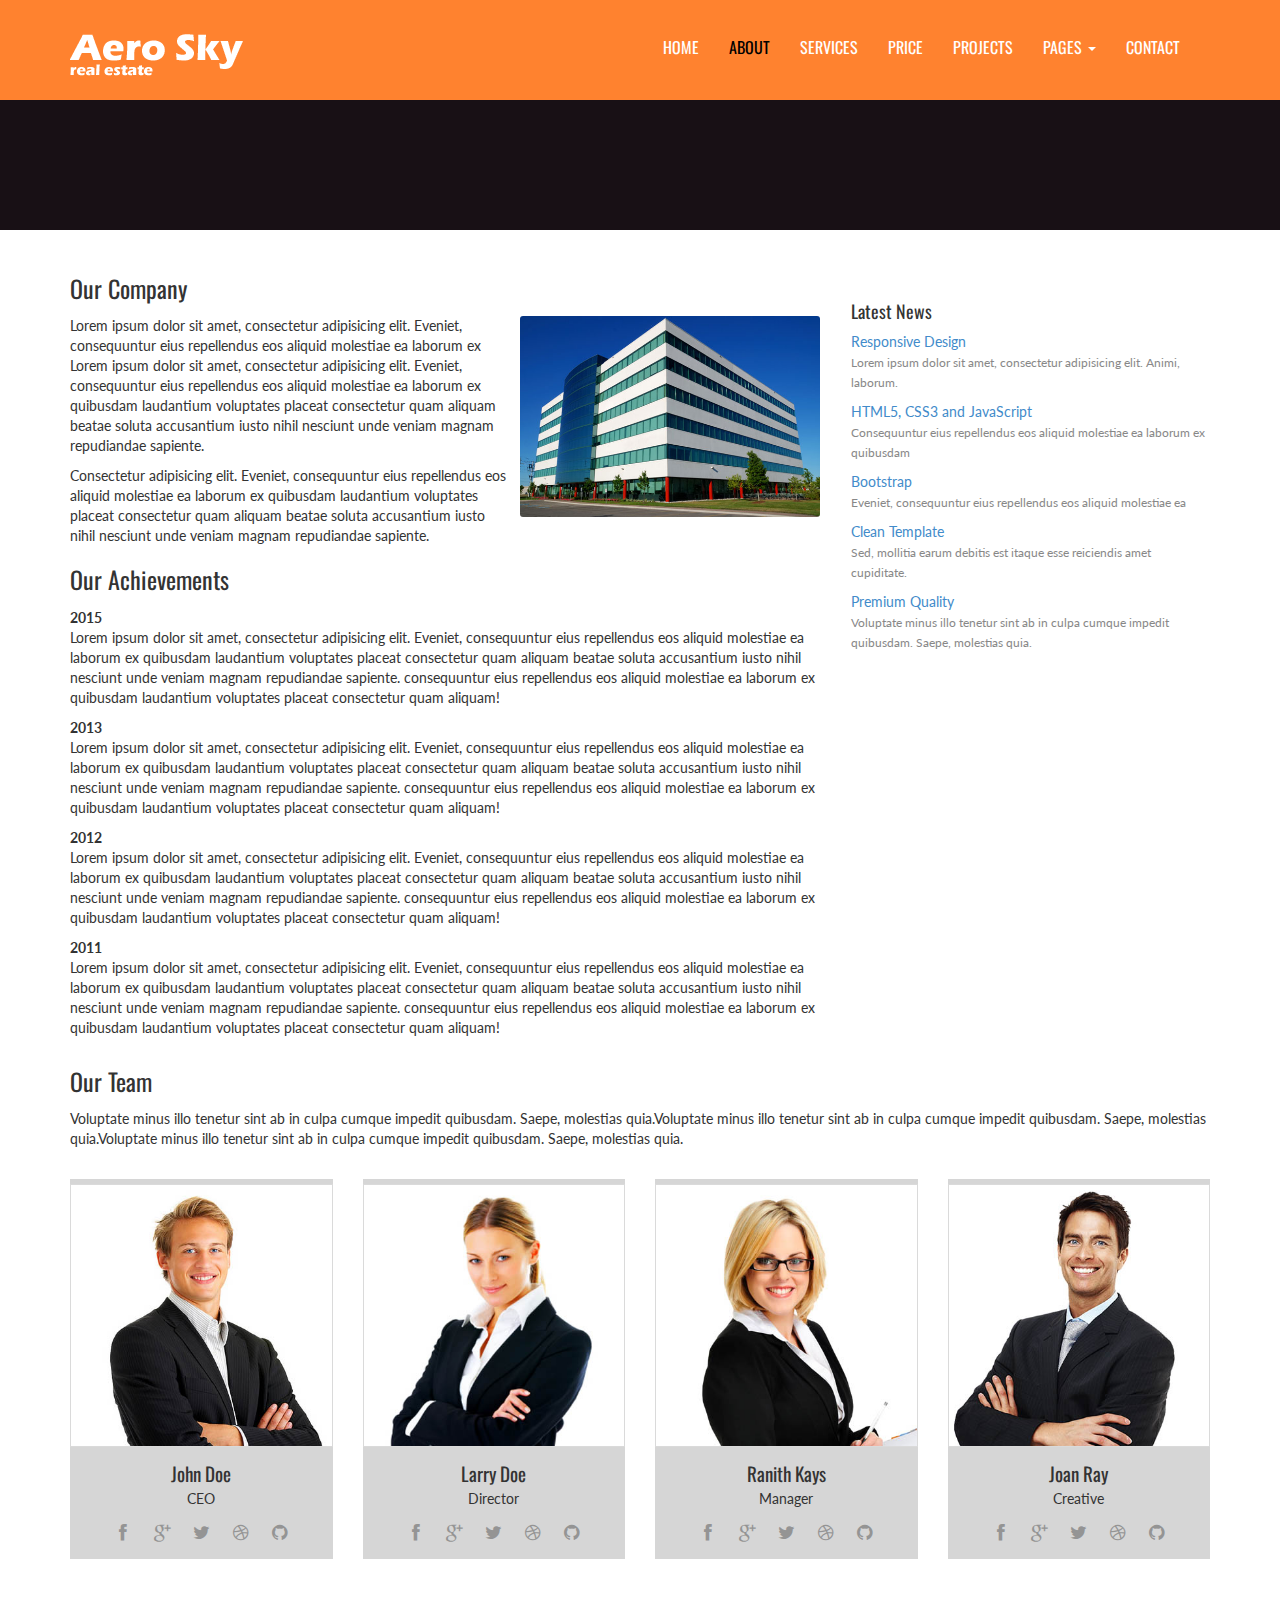
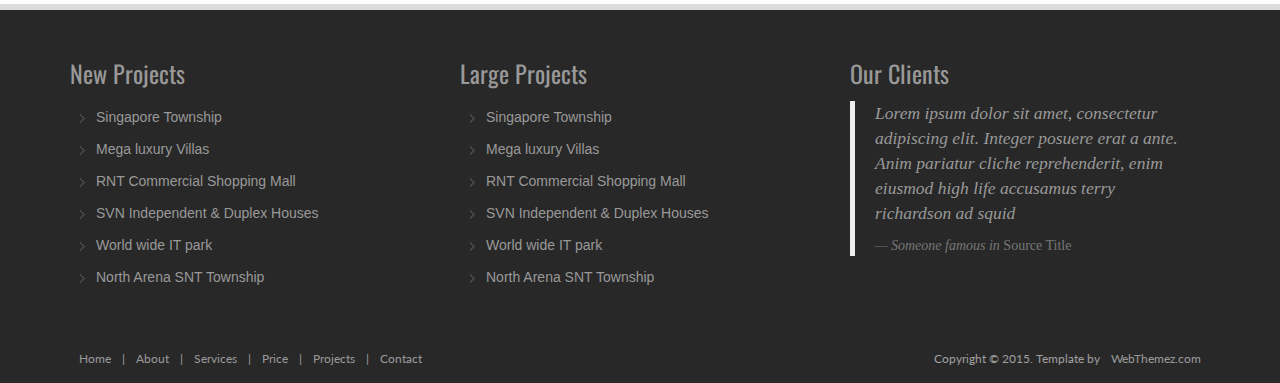
<file: renting.html>
<!--
Author: WebThemez
Author URL: http://webthemez.com
License: Creative Commons Attribution 3.0 Unported
License URL: http://creativecommons.org/licenses/by/3.0/
-->
<!DOCTYPE html>
<html lang="en">
<head>
    <meta charset="utf-8">
    <meta name="viewport" content="width=device-width, initial-scale=1.0">
    <meta name="description" content="Real Estate Builders Free Responsive Website Templates - icon">
    <meta name="author" content="webThemez.com">
    <title>Real Estate Free Responsive Website Templates - icon</title>
    <link rel="favicon" href="assets/images/favicon.png">
    <link rel="stylesheet" media="screen" href="http://fonts.googleapis.com/css?family=Open+Sans:300,400,700">
    <link rel="stylesheet" href="assets/css/bootstrap.min.css">
    <link rel="stylesheet" href="assets/css/font-awesome.min.css">
    <!-- Custom styles for our template -->
    <link rel="stylesheet" href="assets/css/bootstrap-theme.css" media="screen">
    <link rel="stylesheet" href="assets/css/style.css">
    <!-- HTML5 shim and Respond.js IE8 support of HTML5 elements and media queries -->
    <!--[if lt IE 9]>
	<script src="assets/js/html5shiv.js"></script>
	<script src="assets/js/respond.min.js"></script>
	<![endif]-->
</head>

<body>
    <!-- Fixed navbar -->
    <div class="navbar navbar-inverse">
        <div class="container">
            <div class="navbar-header">
                <!-- Button for smallest screens -->
                <button type="button" class="navbar-toggle" data-toggle="collapse" data-target=".navbar-collapse"><span class="icon-bar"></span><span class="icon-bar"></span><span class="icon-bar"></span></button>
                <a class="navbar-brand" href="index.html">
                    <img src="assets/images/logo.png" alt="Techro HTML5 template"></a>
            </div>
            <div class="navbar-collapse collapse">
                <ul class="nav navbar-nav pull-right mainNav">
                    <li><a href="index.html">Home</a></li>
                    <li class="active"><a href="about.html">About</a></li>
                   	<li><a href="services.html">Services</a></li>
					<li><a href="price.html">Price</a></li>
					<li><a href="projects.html">Projects</a></li>
                    <li class="dropdown">
                        <a href="#" class="dropdown-toggle" data-toggle="dropdown">Pages <b class="caret"></b></a>
                        <ul class="dropdown-menu">
                            <li><a href="sidebar-right.html">Right Sidebar</a></li>
                            <li><a href="#">Dummy Link1</a></li>
                            <li><a href="#">Dummy Link2</a></li>
                            <li><a href="#">Dummy Link3</a></li>
                        </ul>
                    </li>
                    <li><a href="contact.html">Contact</a></li>
                </ul>
            </div>
            <!--/.nav-collapse -->
        </div>
    </div>
    <!-- /.navbar -->

    <header id="head" class="secondary">
        <div class="container">
            <div class="row">
                <div class="col-sm-8">
                    <h1>About us</h1>
                </div>
            </div>
        </div>
    </header>

    <!-- container -->
    <section class="container">
        <div class="row">
            <!-- main content -->
            <section class="col-sm-8 maincontent">
                <h3>Our Company</h3>
                <p>
                    <img src="assets/images/about.jpg" alt="" class="img-rounded pull-right" width="300">
                    Lorem ipsum dolor sit amet, consectetur adipisicing elit. Eveniet, consequuntur eius repellendus eos aliquid molestiae ea laborum ex Lorem ipsum dolor sit amet, consectetur adipisicing elit. Eveniet, consequuntur eius repellendus eos aliquid molestiae ea laborum ex quibusdam laudantium voluptates placeat consectetur quam aliquam beatae soluta accusantium iusto nihil nesciunt unde veniam magnam repudiandae sapiente.
                </p>
                <p>Consectetur adipisicing elit. Eveniet, consequuntur eius repellendus eos aliquid molestiae ea laborum ex quibusdam laudantium voluptates placeat consectetur quam aliquam beatae soluta accusantium iusto nihil nesciunt unde veniam magnam repudiandae sapiente.</p>
                <h3>Our Achievements</h3>
                <strong>2015</strong>
                <p>Lorem ipsum dolor sit amet, consectetur adipisicing elit. Eveniet, consequuntur eius repellendus eos aliquid molestiae ea laborum ex quibusdam laudantium voluptates placeat consectetur quam aliquam beatae soluta accusantium iusto nihil nesciunt unde veniam magnam repudiandae sapiente. consequuntur eius repellendus eos aliquid molestiae ea laborum ex quibusdam laudantium voluptates placeat consectetur quam aliquam!</p>
                <strong>2013</strong>
                <p>Lorem ipsum dolor sit amet, consectetur adipisicing elit. Eveniet, consequuntur eius repellendus eos aliquid molestiae ea laborum ex quibusdam laudantium voluptates placeat consectetur quam aliquam beatae soluta accusantium iusto nihil nesciunt unde veniam magnam repudiandae sapiente. consequuntur eius repellendus eos aliquid molestiae ea laborum ex quibusdam laudantium voluptates placeat consectetur quam aliquam!</p>
                <strong>2012</strong>
                <p>Lorem ipsum dolor sit amet, consectetur adipisicing elit. Eveniet, consequuntur eius repellendus eos aliquid molestiae ea laborum ex quibusdam laudantium voluptates placeat consectetur quam aliquam beatae soluta accusantium iusto nihil nesciunt unde veniam magnam repudiandae sapiente. consequuntur eius repellendus eos aliquid molestiae ea laborum ex quibusdam laudantium voluptates placeat consectetur quam aliquam!</p>
                <strong>2011</strong>
                <p>Lorem ipsum dolor sit amet, consectetur adipisicing elit. Eveniet, consequuntur eius repellendus eos aliquid molestiae ea laborum ex quibusdam laudantium voluptates placeat consectetur quam aliquam beatae soluta accusantium iusto nihil nesciunt unde veniam magnam repudiandae sapiente. consequuntur eius repellendus eos aliquid molestiae ea laborum ex quibusdam laudantium voluptates placeat consectetur quam aliquam!</p>
            </section>
            <!-- /main -->

            <!-- Sidebar -->
            <aside class="col-sm-4 sidebar sidebar-right">

                <div class="panel">
                    <h4>Latest News</h4>
                    <ul class="list-unstyled list-spaces">
                        <li><a href="">Responsive Design</a><br>
                            <span class="small text-muted">Lorem ipsum dolor sit amet, consectetur adipisicing elit. Animi, laborum.</span></li>
                        <li><a href="">HTML5, CSS3 and JavaScript</a><br>
                            <span class="small text-muted">Consequuntur eius repellendus eos aliquid molestiae ea laborum ex quibusdam</span></li>
                        <li><a href="">Bootstrap</a><br>
                            <span class="small text-muted">Eveniet, consequuntur eius repellendus eos aliquid molestiae ea</span></li>
                        <li><a href="">Clean Template</a><br>
                            <span class="small text-muted">Sed, mollitia earum debitis est itaque esse reiciendis amet cupiditate.</span></li>
                        <li><a href="">Premium Quality</a><br>
                            <span class="small text-muted">Voluptate minus illo tenetur sint ab in culpa cumque impedit quibusdam. Saepe, molestias quia.</span></li>
                    </ul>
                </div>

            </aside>
            <!-- /Sidebar -->

        </div>
    </section>
    <!-- /container -->
    <section class="team-content">
        <div class="container">
            <div class="row">
                <div class="col-md-12">
                    <h3>Our Team</h3>
                    <p>Voluptate minus illo tenetur sint ab in culpa cumque impedit quibusdam. Saepe, molestias quia.Voluptate minus illo tenetur sint ab in culpa cumque impedit quibusdam. Saepe, molestias quia.Voluptate minus illo tenetur sint ab in culpa cumque impedit quibusdam. Saepe, molestias quia.</p>
                    <br />
                </div>
            </div>
            <div class="row">

                <div class="col-md-3 col-sm-6 col-xs-6">
                    <!-- Team Member -->
                    <div class="team-member">
                        <!-- Image Hover Block -->
                        <div class="member-img">
                            <!-- Image  -->
                            <img class="img-responsive" src="assets/images/photo-1.jpg" alt="">
                        </div>
                        <!-- Member Details -->
                        <h4>John Doe</h4>
                        <!-- Designation -->
                        <span class="pos">CEO</span>
                        <div class="team-socials">
                            <a href="#"><i class="fa fa-facebook"></i></a>
                            <a href="#"><i class="fa fa-google-plus"></i></a>
                            <a href="#"><i class="fa fa-twitter"></i></a>
                            <a href="#"><i class="fa fa-dribbble"></i></a>
                            <a href="#"><i class="fa fa-github"></i></a>
                        </div>
                    </div>
                </div>
                <div class="col-md-3 col-sm-6 col-xs-6">
                    <!-- Team Member -->
                    <div class="team-member pDark">
                        <!-- Image Hover Block -->
                        <div class="member-img">
                            <!-- Image  -->
                            <img class="img-responsive" src="assets/images/photo-2.jpg" alt="">
                        </div>
                        <!-- Member Details -->
                        <h4>Larry Doe</h4>
                        <!-- Designation -->
                        <span class="pos">Director</span>
                        <div class="team-socials">
                            <a href="#"><i class="fa fa-facebook"></i></a>
                            <a href="#"><i class="fa fa-google-plus"></i></a>
                            <a href="#"><i class="fa fa-twitter"></i></a>
                            <a href="#"><i class="fa fa-dribbble"></i></a>
                            <a href="#"><i class="fa fa-github"></i></a>
                        </div>
                    </div>
                </div>
                <div class="col-md-3 col-sm-6 col-xs-6">
                    <!-- Team Member -->
                    <div class="team-member pDark">
                        <!-- Image Hover Block -->
                        <div class="member-img">
                            <!-- Image  -->
                            <img class="img-responsive" src="assets/images/photo-3.jpg" alt="">
                        </div>
                        <!-- Member Details -->
                        <h4>Ranith Kays</h4>
                        <!-- Designation -->
                        <span class="pos">Manager</span>
                        <div class="team-socials">
                            <a href="#"><i class="fa fa-facebook"></i></a>
                            <a href="#"><i class="fa fa-google-plus"></i></a>
                            <a href="#"><i class="fa fa-twitter"></i></a>
                            <a href="#"><i class="fa fa-dribbble"></i></a>
                            <a href="#"><i class="fa fa-github"></i></a>
                        </div>
                    </div>
                </div>
                <div class="col-md-3 col-sm-6 col-xs-6">
                    <!-- Team Member -->
                    <div class="team-member pDark">
                        <!-- Image Hover Block -->
                        <div class="member-img">
                            <!-- Image  -->
                            <img class="img-responsive" src="assets/images/photo-4.jpg" alt="">
                        </div>
                        <!-- Member Details -->
                        <h4>Joan Ray</h4>
                        <!-- Designation -->
                        <span class="pos">Creative</span>
                        <div class="team-socials">
                            <a href="#"><i class="fa fa-facebook"></i></a>
                            <a href="#"><i class="fa fa-google-plus"></i></a>
                            <a href="#"><i class="fa fa-twitter"></i></a>
                            <a href="#"><i class="fa fa-dribbble"></i></a>
                            <a href="#"><i class="fa fa-github"></i></a>
                        </div>
                    </div>
                </div>
            </div>
        </div>
    </section>
    <section class="btm-section secpadding">
	  <div class="container">
      <div class="row">
      	    <div class="col-md-4"><div class="title-box clearfix "><h3 class="title-box_primary">New Projects</h3></div> 
            <div class="list styled custom-list">
            <ul>
            <li><a title="Snatoque penatibus et magnis dis partu rient montes ascetur ridiculus mus." href="#">Singapore Township</a></li>
            <li><a title="Fusce feugiat malesuada odio. Morbi nunc odio gravida at cursus nec luctus." href="#">Mega luxury Villas</a></li>
            <li><a title="Penatibus et magnis dis parturient montes ascetur ridiculus mus." href="#">RNT Commercial Shopping Mall</a></li>
            <li><a title="Morbi nunc odio gravida at cursus nec luctus a lorem. Maecenas tristique orci." href="#">SVN Independent & Duplex Houses</a></li>
            <li><a title="Snatoque penatibus et magnis dis partu rient montes ascetur ridiculus mus." href="#">World wide IT park</a></li>
            <li><a title="Fusce feugiat malesuada odio. Morbi nunc odio gravida at cursus nec luctus." href="#">North Arena SNT Township</a></li>
            </ul>
            </div>
         </div>
        
        <div class="col-md-4"><div class="title-box clearfix "><h3 class="title-box_primary">Large Projects</h3></div> 
            <div class="list styled custom-list">
            <ul>
            <li><a title="Snatoque penatibus et magnis dis partu rient montes ascetur ridiculus mus." href="#">Singapore Township</a></li>
            <li><a title="Fusce feugiat malesuada odio. Morbi nunc odio gravida at cursus nec luctus." href="#">Mega luxury Villas</a></li>
            <li><a title="Penatibus et magnis dis parturient montes ascetur ridiculus mus." href="#">RNT Commercial Shopping Mall</a></li>
            <li><a title="Morbi nunc odio gravida at cursus nec luctus a lorem. Maecenas tristique orci." href="#">SVN Independent & Duplex Houses</a></li>
            <li><a title="Snatoque penatibus et magnis dis partu rient montes ascetur ridiculus mus." href="#">World wide IT park</a></li>
            <li><a title="Fusce feugiat malesuada odio. Morbi nunc odio gravida at cursus nec luctus." href="#">North Arena SNT Township</a></li>
            </ul>
            </div>
         </div>
         <div class="col-md-4"><div class="title-box clearfix "><h3 class="title-box_primary">Our Clients</h3></div> 
            <blockquote class="blockquote-1">
					<p>Lorem ipsum dolor sit amet, consectetur adipiscing elit. Integer posuere erat a ante. Anim pariatur cliche reprehenderit, enim eiusmod high life accusamus terry richardson ad squid</p>
					<small>Someone famous in <cite title="Source Title">Source Title</cite></small>
				</blockquote></div>
         
      </div></div>
      </section>
      
    	 
    <footer id="footer">
	 
		<div class="footer2">
			<div class="container">
				<div class="row">

					<div class="col-md-6 panel">
						<div class="panel-body">
							<p class="simplenav">
								<a href="index.html">Home</a> | 
								<a href="about.html">About</a> |
								<a href="services.html">Services</a> |
								<a href="price.html">Price</a> |
								<a href="projects.html">Projects</a> |
								<a href="contact.html">Contact</a>
							</p>
						</div>
					</div>

					<div class="col-md-6 panel">
						<div class="panel-body">
							<p class="text-right">
								Copyright &copy; 2015. Template by <a href="http://webthemez.com/" rel="develop">WebThemez.com</a>
							</p>
						</div>
					</div>

				</div>
				<!-- /row of panels -->
			</div>
		</div>
	</footer>


    <!-- JavaScript libs are placed at the end of the document so the pages load faster -->
    <script src="http://ajax.googleapis.com/ajax/libs/jquery/1.10.2/jquery.min.js"></script>
    <script src="http://netdna.bootstrapcdn.com/bootstrap/3.0.0/js/bootstrap.min.js"></script>
    <script src="assets/js/custom.js"></script>
</body>
</html>
</file>
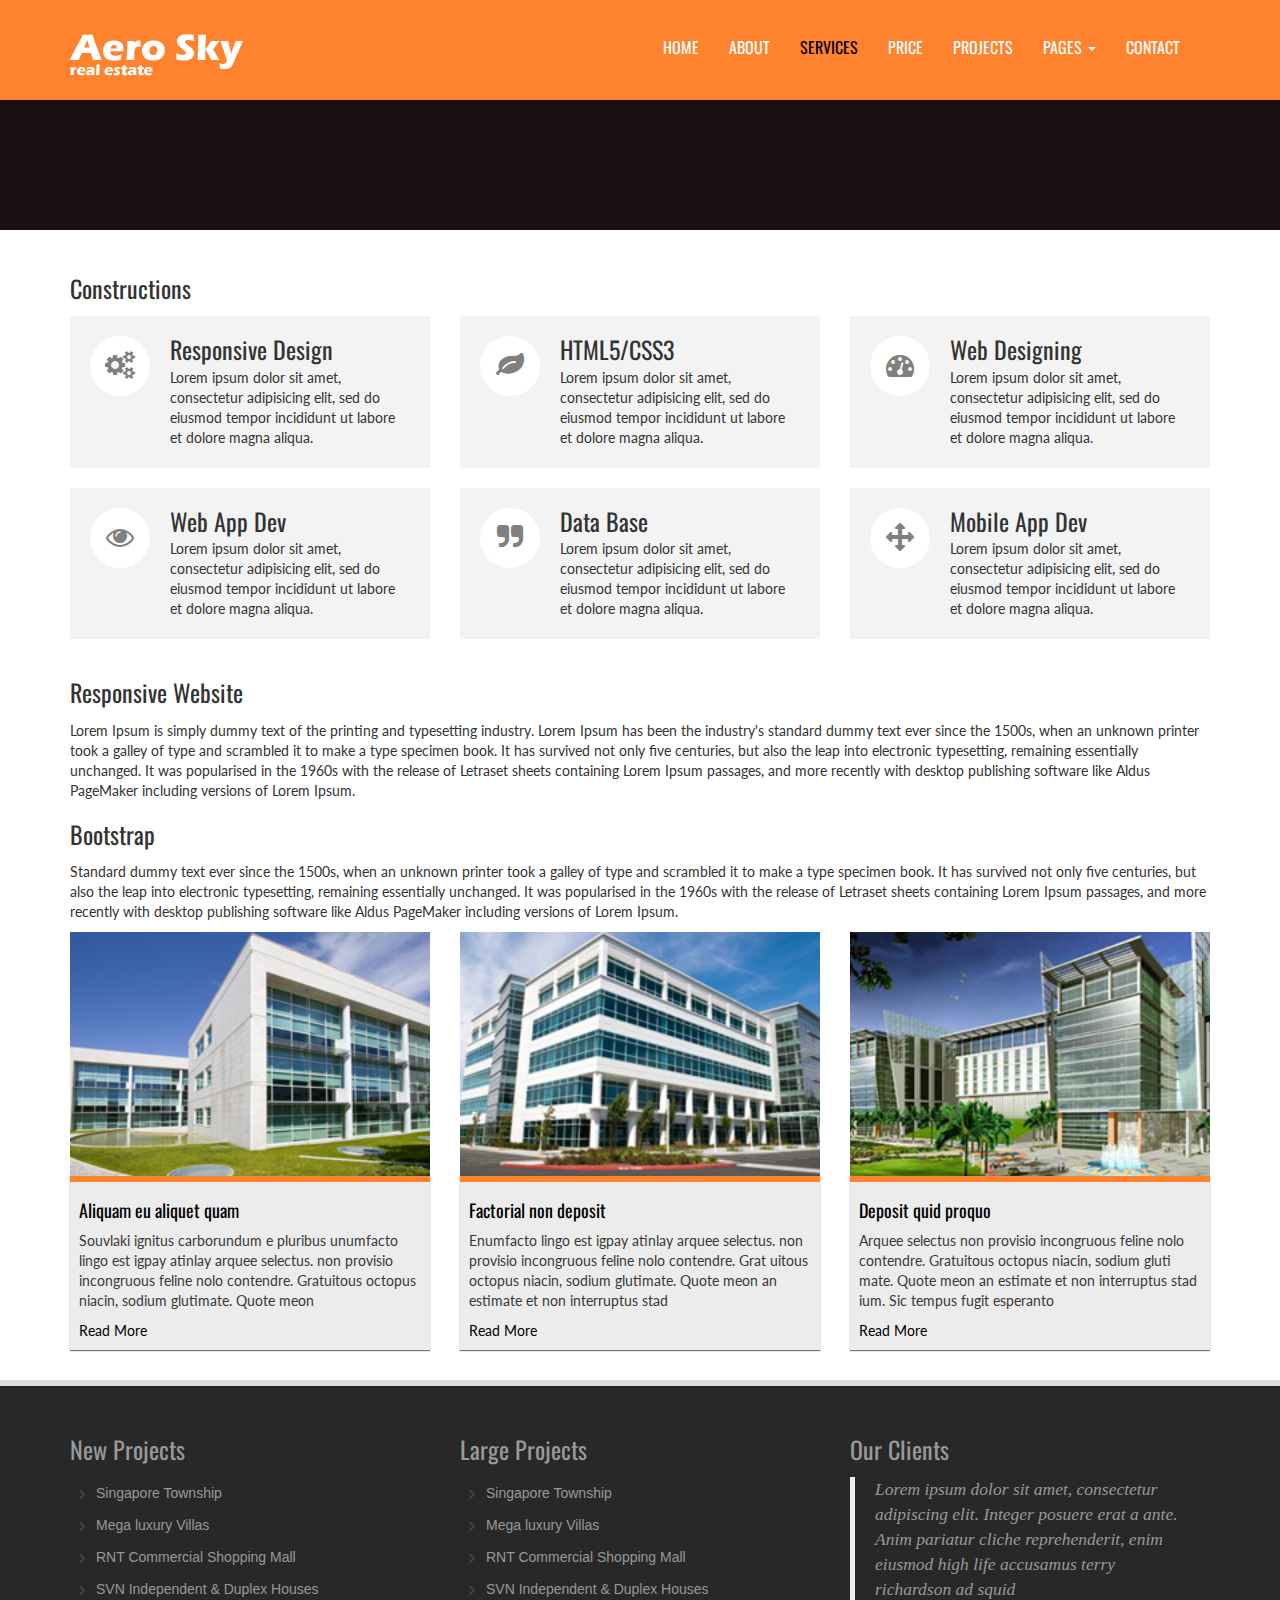
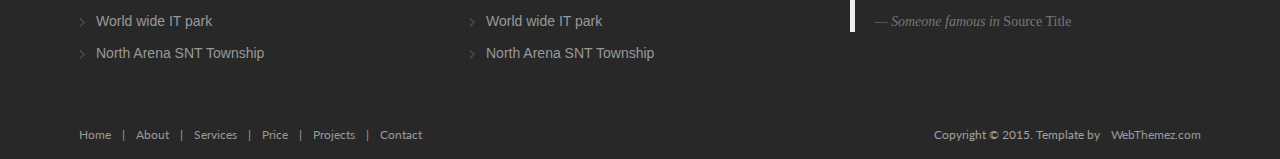
<file: services.html>
<!--
Author: WebThemez
Author URL: http://webthemez.com
License: Creative Commons Attribution 3.0 Unported
License URL: http://creativecommons.org/licenses/by/3.0/
-->
<!DOCTYPE html>
<html lang="en">
<head>
	<meta charset="utf-8">
	<meta name="viewport" content="width=device-width, initial-scale=1.0">
	<meta name="description" content="Real Estate Builders Free Responsive Website Templates - icon">
	<meta name="author" content="webThemez.com">
	<title>Free Html5 Responsive Web Template</title>
	<link rel="favicon" href="assets/images/favicon.png">
	<link rel="stylesheet" media="screen" href="http://fonts.googleapis.com/css?family=Open+Sans:300,400,700">
	<link rel="stylesheet" href="assets/css/bootstrap.min.css">
	<link rel="stylesheet" href="assets/css/font-awesome.min.css">
	<!-- Custom styles for our template -->
	<link rel="stylesheet" href="assets/css/bootstrap-theme.css" media="screen">
	<link rel="stylesheet" href="assets/css/style.css">
	<!-- HTML5 shim and Respond.js IE8 support of HTML5 elements and media queries -->
	<!--[if lt IE 9]>
	<script src="assets/js/html5shiv.js"></script>
	<script src="assets/js/respond.min.js"></script>
	<![endif]-->
</head>

<body>
	<!-- Fixed navbar -->
	<div class="navbar navbar-inverse">
		<div class="container">
			<div class="navbar-header">
				<!-- Button for smallest screens -->
				<button type="button" class="navbar-toggle" data-toggle="collapse" data-target=".navbar-collapse"><span class="icon-bar"></span><span class="icon-bar"></span><span class="icon-bar"></span></button>
				<a class="navbar-brand" href="index.html">
					<img src="assets/images/logo.png" alt="Techro HTML5 template"></a>
			</div>
			<div class="navbar-collapse collapse">
				<ul class="nav navbar-nav pull-right mainNav">
					<li><a href="index.html">Home</a></li>
					<li><a href="about.html">About</a></li>
						<li class="active"><a href="services.html">Services</a></li>
					<li><a href="price.html">Price</a></li>
					<li><a href="projects.html">Projects</a></li>
					<li class="dropdown">
						<a href="#" class="dropdown-toggle" data-toggle="dropdown">Pages <b class="caret"></b></a>
						<ul class="dropdown-menu">
							<li><a href="sidebar-right.html">Right Sidebar</a></li>
							<li><a href="#">Dummy Link1</a></li>
							<li><a href="#">Dummy Link2</a></li>
							<li><a href="#">Dummy Link3</a></li>
						</ul>
					</li>
					<li><a href="contact.html">Contact</a></li>
				</ul>
			</div>
			<!--/.nav-collapse -->
		</div>
	</div>
	<!-- /.navbar -->

	<header id="head" class="secondary">
		<div class="container">
			<div class="row">
				<div class="col-sm-8">
					<h1>Services</h1>
				</div>
			</div>
		</div>
	</header>
	<div id="courses">
		<section class="container">
			<h3>Constructions</h3>
			<div class="row">
				<div class="col-md-4">
					<div class="featured-box">
						<i class="fa fa-cogs fa-2x"></i>
						<div class="text">
							<h3>Responsive Design</h3>
							Lorem ipsum dolor sit amet, consectetur adipisicing elit, sed do eiusmod tempor incididunt ut labore et dolore magna aliqua.
						</div>
					</div>
				</div>
				<div class="col-md-4">
					<div class="featured-box">
						<i class="fa fa-leaf fa-2x"></i>
						<div class="text">
							<h3>HTML5/CSS3</h3>
							Lorem ipsum dolor sit amet, consectetur adipisicing elit, sed do eiusmod tempor incididunt ut labore et dolore magna aliqua.
						</div>
					</div>
				</div>
				<div class="col-md-4">
					<div class="featured-box">
						<i class="fa fa-tachometer fa-2x"></i>
						<div class="text">
							<h3>Web Designing</h3>
							Lorem ipsum dolor sit amet, consectetur adipisicing elit, sed do eiusmod tempor incididunt ut labore et dolore magna aliqua.
						</div>
					</div>
				</div>
			</div>
			<div class="row">
				<div class="col-md-4">
					<div class="featured-box">
						<i class="fa fa-eye fa-2x"></i>
						<div class="text">
							<h3>Web App Dev</h3>
							Lorem ipsum dolor sit amet, consectetur adipisicing elit, sed do eiusmod tempor incididunt ut labore et dolore magna aliqua.
						</div>
					</div>
				</div>
				<div class="col-md-4">
					<div class="featured-box">
						<i class="fa fa-quote-right fa-2x"></i>
						<div class="text">
							<h3>Data Base</h3>
							Lorem ipsum dolor sit amet, consectetur adipisicing elit, sed do eiusmod tempor incididunt ut labore et dolore magna aliqua.
						</div>
					</div>
				</div>
				<div class="col-md-4">
					<div class="featured-box">
						<i class="fa fa-arrows fa-2x"></i>
						<div class="text">
							<h3>Mobile App Dev</h3>
							Lorem ipsum dolor sit amet, consectetur adipisicing elit, sed do eiusmod tempor incididunt ut labore et dolore magna aliqua.
						</div>
					</div>
				</div>
			</div>

		</section>
	</div>
	<!-- container -->
	<div class="container">
		<div class="row">
			<!-- Article content -->
			<section class="col-sm-12 maincontent">
				<h3>Responsive Website</h3>
				<p>
					Lorem Ipsum is simply dummy text of the printing and typesetting industry. Lorem Ipsum has been the industry's standard dummy text ever since the 1500s, when an unknown printer took a galley of type and scrambled it to make a type specimen book. It has survived not only five centuries, but also the leap into electronic typesetting, remaining essentially unchanged. It was popularised in the 1960s with the release of Letraset sheets containing Lorem Ipsum passages, and more recently with desktop publishing software like Aldus PageMaker including versions of Lorem Ipsum.
				</p>
				<h3>Bootstrap</h3>
				<p>Standard dummy text ever since the 1500s, when an unknown printer took a galley of type and scrambled it to make a type specimen book. It has survived not only five centuries, but also the leap into electronic typesetting, remaining essentially unchanged. It was popularised in the 1960s with the release of Letraset sheets containing Lorem Ipsum passages, and more recently with desktop publishing software like Aldus PageMaker including versions of Lorem Ipsum.</p>
			</section>
		</div>
		<div class="row offs1">

                    <div class="col-md-4 col-sm-6 col-xs-12">
                        <div class="thumbnail thumbnail4">
                            <img src="assets/images/news2.jpg" alt="">

                            <div class="caption">
                                <h4>
                                    <a href="#">
                                        Aliquam eu aliquet quam
                                    </a>
                                </h4>

                                <p>
                                    Souvlaki ignitus carborundum e pluribus unumfacto lingo est igpay atinlay arquee
                                    selectus. non provisio incongruous feline nolo contendre. Gratuitous octopus niacin,
                                    sodium glutimate. Quote meon
                                </p>
                                <a href="#" data-title="Read More" class="btn-link"><span>Read More</span></a>
                            </div>
                        </div>
                    </div>
                    <div class="col-md-4 col-sm-6 col-xs-12">
                        <div class="thumbnail thumbnail4">
                            <img src="assets/images/news3.jpg" alt="">

                            <div class="caption">
                                <h4>
                                    <a href="#">
                                        Factorial non deposit
                                    </a>
                                </h4>

                                <p>
                                    Enumfacto lingo est igpay atinlay arquee selectus.
                                    non provisio incongruous feline nolo contendre. Grat uitous octopus niacin, sodium
                                    glutimate. Quote meon an estimate et non interruptus stad
                                </p>
                                <a href="#" data-title="Read More" class="btn-link"><span>Read More</span></a>
                            </div>
                        </div>
                    </div>
                    <div class="col-md-4 col-sm-6 col-xs-12">
                        <div class="thumbnail thumbnail4">
                            <img src="assets/images/news4.jpg" alt="">

                            <div class="caption">
                                <h4>
                                    <a href="#">
                                        Deposit quid proquo
                                    </a>
                                </h4>

                                <p>
                                    Arquee selectus non provisio incongruous feline nolo contendre. Gratuitous octopus
                                    niacin, sodium gluti mate. Quote meon an estimate et non interruptus stad ium. Sic
                                    tempus fugit esperanto
                                </p>
                                <a href="#" data-title="Read More" class="btn-link"><span>Read More</span></a>
                            </div>
                        </div>
                    </div>

                </div>
	</div>
	<!-- /container -->

	 <section class="btm-section secpadding">
	  <div class="container">
      <div class="row">
      	    <div class="col-md-4"><div class="title-box clearfix "><h3 class="title-box_primary">New Projects</h3></div> 
            <div class="list styled custom-list">
            <ul>
            <li><a title="Snatoque penatibus et magnis dis partu rient montes ascetur ridiculus mus." href="#">Singapore Township</a></li>
            <li><a title="Fusce feugiat malesuada odio. Morbi nunc odio gravida at cursus nec luctus." href="#">Mega luxury Villas</a></li>
            <li><a title="Penatibus et magnis dis parturient montes ascetur ridiculus mus." href="#">RNT Commercial Shopping Mall</a></li>
            <li><a title="Morbi nunc odio gravida at cursus nec luctus a lorem. Maecenas tristique orci." href="#">SVN Independent & Duplex Houses</a></li>
            <li><a title="Snatoque penatibus et magnis dis partu rient montes ascetur ridiculus mus." href="#">World wide IT park</a></li>
            <li><a title="Fusce feugiat malesuada odio. Morbi nunc odio gravida at cursus nec luctus." href="#">North Arena SNT Township</a></li>
            </ul>
            </div>
         </div>
        
        <div class="col-md-4"><div class="title-box clearfix "><h3 class="title-box_primary">Large Projects</h3></div> 
            <div class="list styled custom-list">
            <ul>
            <li><a title="Snatoque penatibus et magnis dis partu rient montes ascetur ridiculus mus." href="#">Singapore Township</a></li>
            <li><a title="Fusce feugiat malesuada odio. Morbi nunc odio gravida at cursus nec luctus." href="#">Mega luxury Villas</a></li>
            <li><a title="Penatibus et magnis dis parturient montes ascetur ridiculus mus." href="#">RNT Commercial Shopping Mall</a></li>
            <li><a title="Morbi nunc odio gravida at cursus nec luctus a lorem. Maecenas tristique orci." href="#">SVN Independent & Duplex Houses</a></li>
            <li><a title="Snatoque penatibus et magnis dis partu rient montes ascetur ridiculus mus." href="#">World wide IT park</a></li>
            <li><a title="Fusce feugiat malesuada odio. Morbi nunc odio gravida at cursus nec luctus." href="#">North Arena SNT Township</a></li>
            </ul>
            </div>
         </div>
         <div class="col-md-4"><div class="title-box clearfix "><h3 class="title-box_primary">Our Clients</h3></div> 
            <blockquote class="blockquote-1">
					<p>Lorem ipsum dolor sit amet, consectetur adipiscing elit. Integer posuere erat a ante. Anim pariatur cliche reprehenderit, enim eiusmod high life accusamus terry richardson ad squid</p>
					<small>Someone famous in <cite title="Source Title">Source Title</cite></small>
				</blockquote></div>
         
      </div></div>
      </section>
      
    	 
    <footer id="footer">
	 
		<div class="footer2">
			<div class="container">
				<div class="row">

					<div class="col-md-6 panel">
						<div class="panel-body">
							<p class="simplenav">
								<a href="index.html">Home</a> | 
								<a href="about.html">About</a> |
								<a href="services.html">Services</a> |
								<a href="price.html">Price</a> |
								<a href="projects.html">Projects</a> |
								<a href="contact.html">Contact</a>
							</p>
						</div>
					</div>

					<div class="col-md-6 panel">
						<div class="panel-body">
							<p class="text-right">
								Copyright &copy; 2015. Template by <a href="http://webthemez.com/" rel="develop">WebThemez.com</a>
							</p>
						</div>
					</div>

				</div>
				<!-- /row of panels -->
			</div>
		</div>
	</footer>




	<!-- JavaScript libs are placed at the end of the document so the pages load faster -->
	<script src="http://ajax.googleapis.com/ajax/libs/jquery/1.10.2/jquery.min.js"></script>
	<script src="http://netdna.bootstrapcdn.com/bootstrap/3.0.0/js/bootstrap.min.js"></script>
	<script src="assets/js/custom.js"></script>
</body>
</html>
</file>
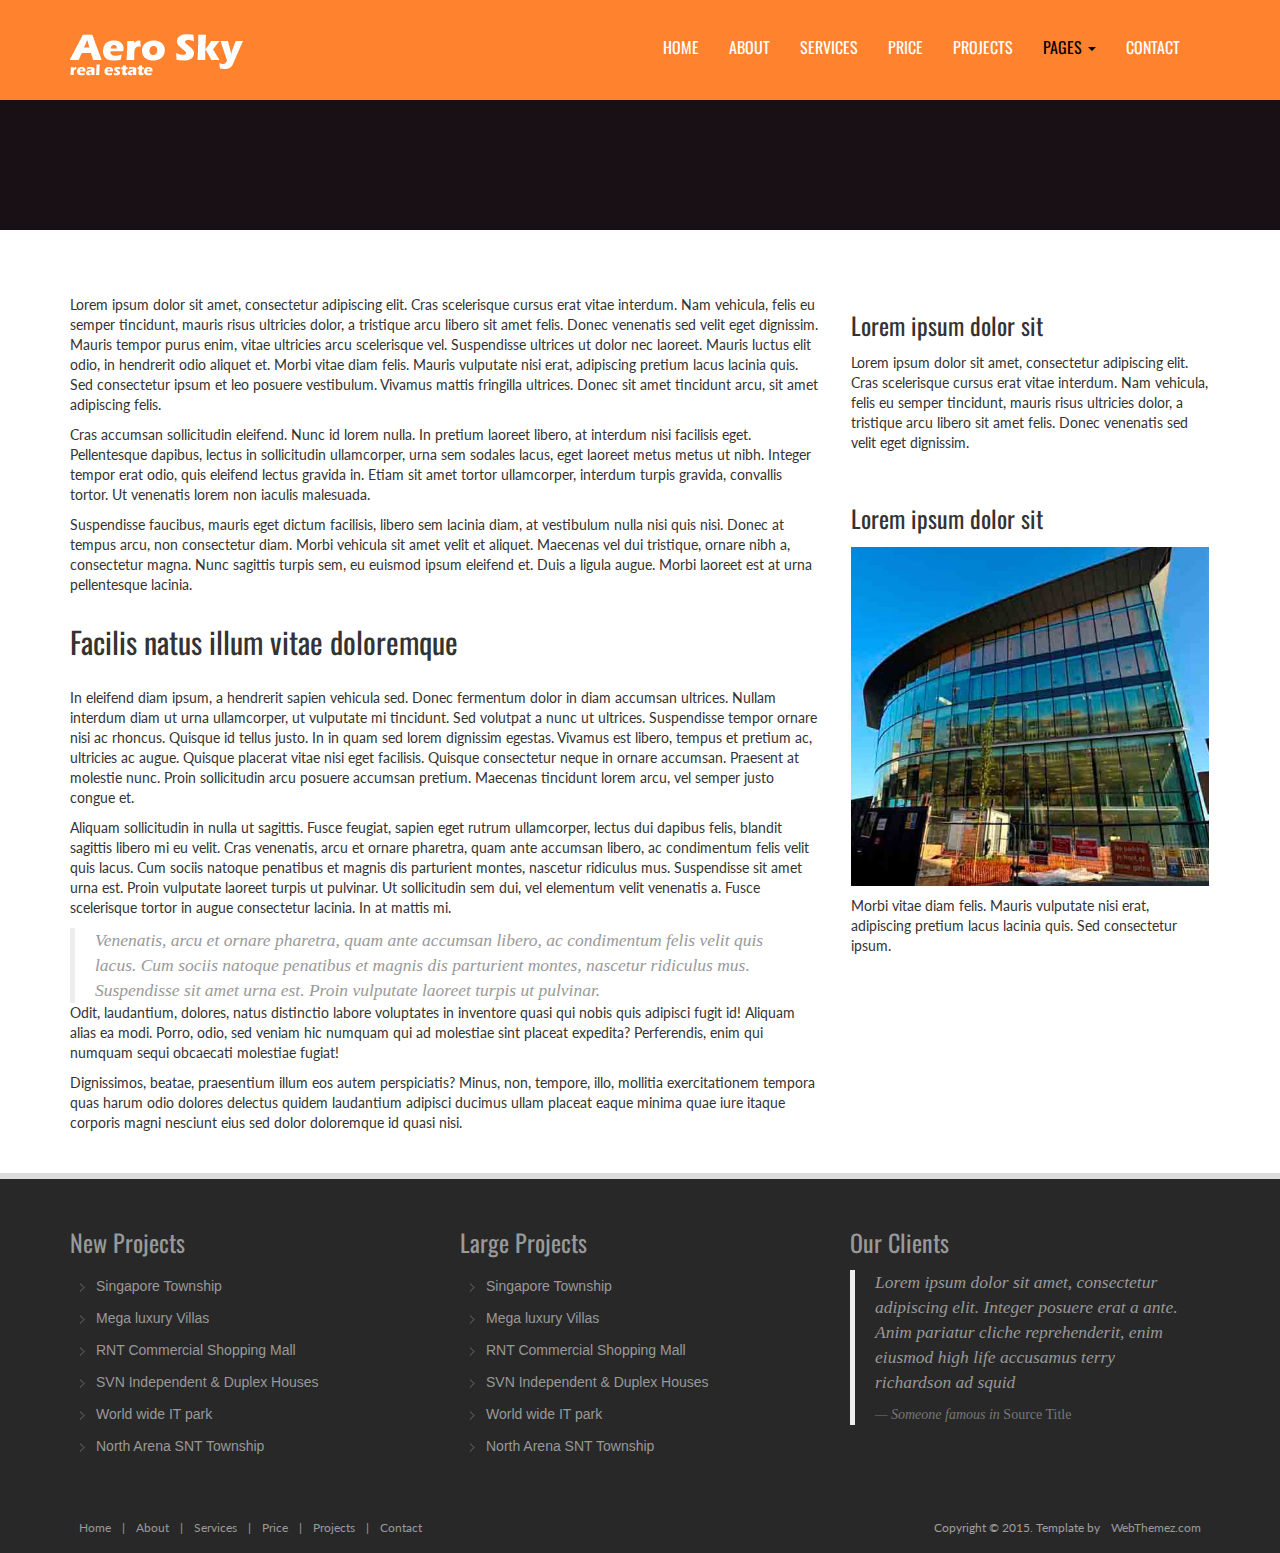
<file: sidebar-right.html>
<!--
Author: WebThemez
Author URL: http://webthemez.com
License: Creative Commons Attribution 3.0 Unported
License URL: http://creativecommons.org/licenses/by/3.0/
-->
<!DOCTYPE html>
<html lang="en">
<head>
	<meta charset="utf-8">
	<meta name="viewport" content="width=device-width, initial-scale=1.0">
	<meta name="description" content="Real Estate Builders Free Responsive Website Templates - icon">
	<meta name="author" content="webThemez.com">
	<title>Real Estate Builders Free Responsive Templates - icon</title>
	<link rel="favicon" href="assets/images/favicon.png">
	<link rel="stylesheet" media="screen" href="http://fonts.googleapis.com/css?family=Open+Sans:300,400,700">
	<link rel="stylesheet" href="assets/css/bootstrap.min.css">
	<link rel="stylesheet" href="assets/css/font-awesome.min.css">
	<!-- Custom styles-->
	<link rel="stylesheet" href="assets/css/bootstrap-theme.css" media="screen">
	<link rel="stylesheet" href="assets/css/style.css">
	<!-- HTML5 shim and Respond.js IE8 support of HTML5 elements and media queries -->
	<!--[if lt IE 9]>
	<script src="assets/js/html5shiv.js"></script>
	<script src="assets/js/respond.min.js"></script>
	<![endif]-->
</head>

<body>
	<!-- Fixed navbar -->
	<div class="navbar navbar-inverse">
		<div class="container">
			<div class="navbar-header">
				<!-- Button for smallest screens -->
				<button type="button" class="navbar-toggle" data-toggle="collapse" data-target=".navbar-collapse"><span class="icon-bar"></span><span class="icon-bar"></span><span class="icon-bar"></span></button>
				<a class="navbar-brand" href="index.html">
					<img src="assets/images/logo.png" alt="Techro HTML5 template"></a>
			</div>
			<div class="navbar-collapse collapse">
				<ul class="nav navbar-nav pull-right mainNav">
					<li><a href="index.html">Home</a></li>
					<li><a href="about.html">About</a></li>
					<li><a href="services.html">Services</a></li>
					<li><a href="price.html">Price</a></li>
					<li><a href="projects.html">Projects</a></li>
					<li class="dropdown active">
						<a href="#" class="dropdown-toggle" data-toggle="dropdown">Pages <b class="caret"></b></a>
						<ul class="dropdown-menu">
							<li><a href="sidebar-right.html">Right Sidebar</a></li>
							<li><a href="#">Dummy Link1</a></li>
							<li><a href="#">Dummy Link2</a></li>
							<li><a href="#">Dummy Link3</a></li>
						</ul>
					</li>
					<li><a href="contact.html">Contact</a></li>
				</ul>
			</div>
			<!--/.nav-collapse -->
		</div>
	</div>
	<!-- /.navbar -->

	<header id="head" class="secondary">
		<div class="container">
			<div class="row">
				<div class="col-sm-8">
					<h1>Lorem ipsum dolor sit amet</h1>
				</div>
			</div>
		</div>
	</header>

	<!-- container -->
	<section class="container">

		<div class="row">

			<!-- Article main content -->
			<article class="col-md-8 maincontent">
				<br />
				<br />
				<p>Lorem ipsum dolor sit amet, consectetur adipiscing elit. Cras scelerisque cursus erat vitae interdum. Nam vehicula, felis eu semper tincidunt, mauris risus ultricies dolor, a tristique arcu libero sit amet felis. Donec venenatis sed velit eget dignissim. Mauris tempor purus enim, vitae ultricies arcu scelerisque vel. Suspendisse ultrices ut dolor nec laoreet. Mauris luctus elit odio, in hendrerit odio aliquet et. Morbi vitae diam felis. Mauris vulputate nisi erat, adipiscing pretium lacus lacinia quis. Sed consectetur ipsum et leo posuere vestibulum. Vivamus mattis fringilla ultrices. Donec sit amet tincidunt arcu, sit amet adipiscing felis.</p>

				<p>Cras accumsan sollicitudin eleifend. Nunc id lorem nulla. In pretium laoreet libero, at interdum nisi facilisis eget. Pellentesque dapibus, lectus in sollicitudin ullamcorper, urna sem sodales lacus, eget laoreet metus metus ut nibh. Integer tempor erat odio, quis eleifend lectus gravida in. Etiam sit amet tortor ullamcorper, interdum turpis gravida, convallis tortor. Ut venenatis lorem non iaculis malesuada.</p>

				<p>Suspendisse faucibus, mauris eget dictum facilisis, libero sem lacinia diam, at vestibulum nulla nisi quis nisi. Donec at tempus arcu, non consectetur diam. Morbi vehicula sit amet velit et aliquet. Maecenas vel dui tristique, ornare nibh a, consectetur magna. Nunc sagittis turpis sem, eu euismod ipsum eleifend et. Duis a ligula augue. Morbi laoreet est at urna pellentesque lacinia.</p>

				<h2>Facilis natus illum vitae doloremque</h2>
				<p>In eleifend diam ipsum, a hendrerit sapien vehicula sed. Donec fermentum dolor in diam accumsan ultrices. Nullam interdum diam ut urna ullamcorper, ut vulputate mi tincidunt. Sed volutpat a nunc ut ultrices. Suspendisse tempor ornare nisi ac rhoncus. Quisque id tellus justo. In in quam sed lorem dignissim egestas. Vivamus est libero, tempus et pretium ac, ultricies ac augue. Quisque placerat vitae nisi eget facilisis. Quisque consectetur neque in ornare accumsan. Praesent at molestie nunc. Proin sollicitudin arcu posuere accumsan pretium. Maecenas tincidunt lorem arcu, vel semper justo congue et.</p>

				<p>Aliquam sollicitudin in nulla ut sagittis. Fusce feugiat, sapien eget rutrum ullamcorper, lectus dui dapibus felis, blandit sagittis libero mi eu velit. Cras venenatis, arcu et ornare pharetra, quam ante accumsan libero, ac condimentum felis velit quis lacus. Cum sociis natoque penatibus et magnis dis parturient montes, nascetur ridiculus mus. Suspendisse sit amet urna est. Proin vulputate laoreet turpis ut pulvinar. Ut sollicitudin sem dui, vel elementum velit venenatis a. Fusce scelerisque tortor in augue consectetur lacinia. In at mattis mi.</p>

				<blockquote>Venenatis, arcu et ornare pharetra, quam ante accumsan libero, ac condimentum felis velit quis lacus. Cum sociis natoque penatibus et magnis dis parturient montes, nascetur ridiculus mus. Suspendisse sit amet urna est. Proin vulputate laoreet turpis ut pulvinar.</blockquote>
				<p>Odit, laudantium, dolores, natus distinctio labore voluptates in inventore quasi qui nobis quis adipisci fugit id! Aliquam alias ea modi. Porro, odio, sed veniam hic numquam qui ad molestiae sint placeat expedita? Perferendis, enim qui numquam sequi obcaecati molestiae fugiat!</p>
				<p>Dignissimos, beatae, praesentium illum eos autem perspiciatis? Minus, non, tempore, illo, mollitia exercitationem tempora quas harum odio dolores delectus quidem laudantium adipisci ducimus ullam placeat eaque minima quae iure itaque corporis magni nesciunt eius sed dolor doloremque id quasi nisi.</p>
			</article>
			<!-- /Article -->

			<!-- Sidebar -->
			<aside class="col-md-4 sidebar sidebar-right">

				<div class="row panel">
					<div class="col-xs-12">
						<h3>Lorem ipsum dolor sit</h3>
						<p>Lorem ipsum dolor sit amet, consectetur adipiscing elit. Cras scelerisque cursus erat vitae interdum. Nam vehicula, felis eu semper tincidunt, mauris risus ultricies dolor, a tristique arcu libero sit amet felis. Donec venenatis sed velit eget dignissim.</p>
					</div>
				</div>
				<div class="row panel">
					<div class="col-xs-12">
						<h3>Lorem ipsum dolor sit</h3>
						<p>
							<img src="assets/images/1.jpg" alt="">
						</p>
						<p>Morbi vitae diam felis. Mauris vulputate nisi erat, adipiscing pretium lacus lacinia quis. Sed consectetur ipsum.</p>
					</div>
				</div>

			</aside>
			<!-- /Sidebar -->

		</div>
	</section>
	<!-- /container -->
 <section class="btm-section secpadding">
	  <div class="container">
      <div class="row">
      	    <div class="col-md-4"><div class="title-box clearfix "><h3 class="title-box_primary">New Projects</h3></div> 
            <div class="list styled custom-list">
            <ul>
            <li><a title="Snatoque penatibus et magnis dis partu rient montes ascetur ridiculus mus." href="#">Singapore Township</a></li>
            <li><a title="Fusce feugiat malesuada odio. Morbi nunc odio gravida at cursus nec luctus." href="#">Mega luxury Villas</a></li>
            <li><a title="Penatibus et magnis dis parturient montes ascetur ridiculus mus." href="#">RNT Commercial Shopping Mall</a></li>
            <li><a title="Morbi nunc odio gravida at cursus nec luctus a lorem. Maecenas tristique orci." href="#">SVN Independent & Duplex Houses</a></li>
            <li><a title="Snatoque penatibus et magnis dis partu rient montes ascetur ridiculus mus." href="#">World wide IT park</a></li>
            <li><a title="Fusce feugiat malesuada odio. Morbi nunc odio gravida at cursus nec luctus." href="#">North Arena SNT Township</a></li>
            </ul>
            </div>
         </div>
        
        <div class="col-md-4"><div class="title-box clearfix "><h3 class="title-box_primary">Large Projects</h3></div> 
            <div class="list styled custom-list">
            <ul>
            <li><a title="Snatoque penatibus et magnis dis partu rient montes ascetur ridiculus mus." href="#">Singapore Township</a></li>
            <li><a title="Fusce feugiat malesuada odio. Morbi nunc odio gravida at cursus nec luctus." href="#">Mega luxury Villas</a></li>
            <li><a title="Penatibus et magnis dis parturient montes ascetur ridiculus mus." href="#">RNT Commercial Shopping Mall</a></li>
            <li><a title="Morbi nunc odio gravida at cursus nec luctus a lorem. Maecenas tristique orci." href="#">SVN Independent & Duplex Houses</a></li>
            <li><a title="Snatoque penatibus et magnis dis partu rient montes ascetur ridiculus mus." href="#">World wide IT park</a></li>
            <li><a title="Fusce feugiat malesuada odio. Morbi nunc odio gravida at cursus nec luctus." href="#">North Arena SNT Township</a></li>
            </ul>
            </div>
         </div>
         <div class="col-md-4"><div class="title-box clearfix "><h3 class="title-box_primary">Our Clients</h3></div> 
            <blockquote class="blockquote-1">
					<p>Lorem ipsum dolor sit amet, consectetur adipiscing elit. Integer posuere erat a ante. Anim pariatur cliche reprehenderit, enim eiusmod high life accusamus terry richardson ad squid</p>
					<small>Someone famous in <cite title="Source Title">Source Title</cite></small>
				</blockquote></div>
         
      </div></div>
      </section>
      
    	 
    <footer id="footer">
	 
		<div class="footer2">
			<div class="container">
				<div class="row">

					<div class="col-md-6 panel">
						<div class="panel-body">
							<p class="simplenav">
								<a href="index.html">Home</a> | 
								<a href="about.html">About</a> |
								<a href="services.html">Services</a> |
								<a href="price.html">Price</a> |
								<a href="projects.html">Projects</a> |
								<a href="contact.html">Contact</a>
							</p>
						</div>
					</div>

					<div class="col-md-6 panel">
						<div class="panel-body">
							<p class="text-right">
								Copyright &copy; 2015. Template by <a href="http://webthemez.com/" rel="develop">WebThemez.com</a>
							</p>
						</div>
					</div>

				</div>
				<!-- /row of panels -->
			</div>
		</div>
	</footer>


	<!-- JavaScript libs are placed at the end of the document so the pages load faster -->
	<script src="http://ajax.googleapis.com/ajax/libs/jquery/1.10.2/jquery.min.js"></script>
	<script src="http://netdna.bootstrapcdn.com/bootstrap/3.0.0/js/bootstrap.min.js"></script>
	<script src="assets/js/custom.js"></script>
</body>
</html>
</file>
<file: Mario Jump/game.css>
body {
  display: flex;
  justify-content: center;
  align-items: center;
  height: 100vh;
  margin: 0;
  background-color: #4db8f7;
}

canvas {
  border: 1px solid black;
}

.button-container {
  display: flex;
  justify-content: center;
  align-items: center;
  margin-top: 20px;
}

.button-container button {
  margin: 10px;
  padding: 0;
  border: none;
  background: none;
  cursor: pointer;
}

.button-container button img {
  width: 100px;
  height: 100px;
}
</file>
<file: assets/css/style.css>
/*
Theme: Real Estate Builders Free Responsive Website Templates - iconDescription: Free to use for personal and commercial use
Author: WebThemez.com
Website: http://webthemez.com
Note: Please do not remove the footer backlink (webthemez.com)--(if you want to remove contact: webthemez@gmail.com)
Licence: Creative Commons Attribution 3.0** - http://creativecommons.org/licenses/by/3.0/
*/
@import url(http://fonts.googleapis.com/css?family=Oswald:400,700);
@import url(http://fonts.googleapis.com/css?family=Lato:400,700);
body {
	font-family: 'Lato', sans-serif;
	font-weight: normal;
}
/*General*/
h1, h2, h3, h4, h5, h6 {
	font-weight: normal;
	font-family: 'Oswald', sans-serif;
}
h1, .h1, h2, .h2, h3, .h3 {
	margin-bottom: 15px;
}
h2 {
	margin: 30px 0;
}
.navbar-toggle {
	background-color: rgba(0, 0, 0, 0.89);
}
.navbar-nav>li>a {
	padding-top: 12px;
	padding-bottom: 12px;
	font-family: 'Oswald', sans-serif;
	font-weight: 400 !important;
}
blockquote {
	font-style: italic;
	font-family: Georgia;
	color: #999;
	margin: 0px 0 0px;
	padding: 0px 20px;
}
label {
	color: #777;
}
.btn-inline {
	color: #F7FF2C;
	font-size: 16px;
	font-weight: 600;
}
.form-control {
	display: block;
	width: 100%;
	height: 41px;
	padding: 6px 12px;
	font-size: 14px;
	line-height: 2.428571;
	color: #555;
	background-color: #FFFFFF;
	background-image: none;
	border: 1px solid #ccc;
	border-radius: 0px;
}
.navbar-inverse .navbar-brand img {
	/* width: 171px; */
}
.section-title {
	margin-bottom: 20px;
}
/* Header */
#head {
	/*background: #181015 url( ../images/bg_header.jpg) no-repeat;*/
	background-size: cover;
	height: 750px;
	text-align: center;
	color: white;
	font-weight: 300;
	position: relative;
	background-position-x: center;
}
#head.secondary {
	height: 100px;
	min-height: 100px;
	padding-top: 0px;
}
#head .lead {
	font-size: 44px;
	margin-bottom: 6px;
	color: white;
	line-height: 1.15em;
}
#head .tagline {
	color: rgba(255,255,255,0.75);
	margin-bottom: 25px;
}
#head .tagline a {
	color: #fff;
}
#head .btn {
	margin-bottom: 10px;
}
#head .btn-default {
	text-shadow: none;
	background: transparent;
	color: rgba(255,255,255,.5);
	-webkit-box-shadow: inset 0px 0px 0px 3px rgba(255,255,255,.5);
	-moz-box-shadow: inset 0px 0px 0px 3px rgba(255,255,255,.5);
	box-shadow: inset 0px 0px 0px 3px rgba(255,255,255,.5);
	background: transparent;
}
#head .btn-default:hover, #head .btn-default:focus {
	color: rgba(255,255,255,.8);
	-webkit-box-shadow: inset 0px 0px 0px 3px rgba(255,255,255,.8);
	-moz-box-shadow: inset 0px 0px 0px 3px rgba(255,255,255,.8);
	box-shadow: inset 0px 0px 0px 3px rgba(255,255,255,.8);
	background: transparent;
}
#head .btn-default:active, #head .btn-default.active {
	color: #fff;
	-webkit-box-shadow: inset 0px 0px 0px 3px #fff;
	-moz-box-shadow: inset 0px 0px 0px 3px #fff;
	box-shadow: inset 0px 0px 0px 3px #fff;
	background: transparent;
}
.fluid_container {
	bottom: 0;
	height: 100%;
	left: 0;
	right: 0;
	top: 0;
	z-index: 0;
}
#camera_wrap_4 {
	bottom: 0;
	height: 100%;
	left: 0;
	margin-bottom: 0!important;
	position: absolute;
	right: 0;
	top: 0;
}
.camera_bar {
	z-index: 2;
}
.camera_thumbs {
	margin-top: -100px;
	position: relative;
	z-index: 1;
}
.camera_thumbs_cont {
	border-radius: 0;
	-moz-border-radius: 0;
	-webkit-border-radius: 0;
}
.camera_overlayer {
	opacity: .1;
}
.panel {
	margin-bottom: 0px;
	background-color: transparent;
	border: 1px solid transparent;
	border-radius: 0px;
	-webkit-box-shadow: none;
	box-shadow: none;
}
.panel-body {
	padding: 0px;
}
.btn-action, .btn-primary {
	color: #FFEFD7;
	background-image: -webkit-linear-gradient(top, #0ecfec 0%, #09bed9 100%);
	background-image: linear-gradient(to bottom, #0ecfec 0%, #09bed9 100%);
 filter: progid:DXImageTransform.Microsoft.gradient(startColorstr='#0ecfec22', endColorstr='#09bed900', GradientType=0);
 filter: progid:DXImageTransform.Microsoft.gradient(enabled = false);
	background-repeat: repeat-x;
	border: 0 none;
}
.btn-action:hover, .btn-primary:hover {
	background: #04a0b7;
}
.btn:hover, .btn:active {
	color: #333;
	background-color: #E4D806;
	box-shadow: none;
}
ul, .list.custom-list ul {
	margin: 0 0 11px;
	list-style-type: none;
	padding-left: 10px;
}
.list.custom-list ul li {
	margin: 0;
	padding: 6px 0 6px 16px;
	position: relative;
	background: url(../images/arrow.png) no-repeat 0 -78px;
}
.list.custom-list ul li a {
	font: 14px/1.2em 'Roboto', sans-serif;
	color: #999999;
	text-transform: none;
	display: inline;
	position: relative;
}
.thumbnail {
	position: relative;
	margin: 0;
	border-radius: 0;
	box-shadow: none;
	border: none;
	padding: 0;
	background: none;
}
.thumbnail time {
	background: #ae130c;
	padding: 5px 0;
	display: block;
	text-indent: 12px;
	color: #fff;
}
.thumbnail .caption {
	color: #383838;
	background: #ECECEC;
	border-top: 6px solid #FF822F;
	box-shadow: 0px 1px 1px rgba(0, 0, 0, 0.54);
}
.thumbnail .caption:hover {
}
.thumbnail .caption a {
	font: 20px;
	color: #000000;
}
.slideUp {
	top: -100px;
}
.navbar-inverse {
	background: rgb(255, 130, 47);
	position: absolute;
	z-index: 99999999;
	width: 100%;
}
.navbar-inverse {
	border: none;
}
.navbar-inverse .navbar-nav > li > a, .navbar-inverse .navbar-nav > .open ul > a {
	color: #FFFFFF;
	font-size: 16px;
	text-transform: uppercase;
}
.navbar-inverse .navbar-nav > li > a:hover, .navbar-inverse .navbar-nav > li > a:focus, .navbar-inverse .navbar-nav > .open > a:hover, .navbar-inverse .navbar-nav > .open > a:focus {
	background: none;
	color: #060606 !important;
}
.navbar-inverse .navbar-nav > .active > a {
	color: #000000;
	border-radius: 5px;
}
.navbar-inverse .navbar-nav > li > a, .navbar-inverse .navbar-nav > .open ul > a {
	text-align: left;
}
.thumbnail>img, .thumbnail a>img {
    margin-right: auto;
    margin-left: auto;
    width: 100%;
}
.input-group-addon {
    padding: 6px 12px;
    font-size: 14px;
    font-weight: 400;
    line-height: 1;
    color: #555;
    text-align: center;
    background-color: #EFE204;
    border: 1px solid #EFE204; 
}
/* Highlights*/
.highlight {
	margin-top: 40px;
}
.h-caption {
	text-align: center;
}
.h-caption i {
	display: block;
	font-size: 54px;
	color: #ae130c;
	margin-bottom: 36px;
}
.h-caption h4 {
	color: #382526;
	font-size: 16px;
	font-weight: bold;
	margin-bottom: 20px;
}
div.hbox {
	background: #fff;
	padding: 10px 15px;
}
.h-body {
}
.jumbotron {
	background-color: #E0E0E0;
}
.page-header {
	border-bottom: 1px solid #15c008;
}
.page-title {
	margin-top: 20px;
	font-weight: 300;
	color: #15c008;
}
.text-muted {
	color: #888;
}
.breadcrumb {
	background: none;
	padding: 0;
	margin: 30px 0 0px 0;
}
ul.list-spaces li {
	margin-bottom: 10px;
}
/* Helpers */
.container-full {
	margin: 0 auto;
	width: 100%;
}
.top-space {
	margin-top: 60px;
}
.top-margin {
	margin-top: 20px;
}
.circle {
	background: rgb(214, 214, 214);
	width: 95px;
	height: 95px;
	border-radius: 90px;
	line-height: 95px;
	margin: 0 auto 20px;
}
img {
	max-width: 100%;
}
img.pull-right {
	margin-left: 10px;
}
img.pull-left {
	margin-right: 10px;
}
/*Packages*/
.cuadro_intro_hover {
    padding: 0px;
    position: relative;
    overflow: hidden;
    height: 190px;
	margin-bottom:20px;
}

.cuadro_intro_hover:hover .caption {
    opacity: 1;
    transform: translateY(-150px);
    -webkit-transform: translateY(-150px);
    -moz-transform: translateY(-150px);
    -ms-transform: translateY(-150px);
    -o-transform: translateY(-150px);
}

.cuadro_intro_hover img {
    z-index: 4;
}

.cuadro_intro_hover .caption {
    position: absolute;
    top: 150px;
    -webkit-transition: all 0.3s ease-in-out;
    -moz-transition: all 0.3s ease-in-out;
    -o-transition: all 0.3s ease-in-out;
    -ms-transition: all 0.3s ease-in-out;
    transition: all 0.3s ease-in-out;
    width: 100%;
}

.cuadro_intro_hover .blur {
    background-color: rgba(255, 130, 47, 0.82);
    height: 300px;
    z-index: 5;
    position: absolute;
    width: 100%;
}

.cuadro_intro_hover .caption-text {
    z-index: 10;
    color: #fff;
    position: absolute;
    height: 300px;
    text-align: center;
    top: -26px;
    width: 100%;
}

.caption-text p {
    color: #FFFFFF;
    padding: 0 10px;
}

.caption-text h3 {
    padding: 18px;
    font-size: 16px;
    color: #fff;
}
#map {
	width: 100%;
	height: 280px;
}
#social {
	margin-top: 50px;
	margin-bottom: 50px;
}
#social .wrapper {
	width: 340px;
	margin: 0 auto;
}
.sidebar {
	padding-top: 36px;
	/* padding-bottom: 30px; */
}
.sidebar .panel {
	margin-bottom: 20px;
}
.sidebar h1, .sidebar .h1, .sidebar h2, .sidebar .h2, .sidebar h3, .sidebar .h3 {
	margin-top: 20px;
}
.featured-box {
	padding: 20px;
	margin-bottom: 20px;
	background: #F3F3F3;
}
.featured-box .text {
	padding-left: 80px;
}
.featured-box h3 {
	margin: 0 0 5px 0;
}
.featured-box i {
	position: absolute;
	display: inline-block;
	color: #808080;
	background: #FFFFFF;
	padding: 0px;
	border-radius: 50px;
	width: 24px;
	height: 24px;
	margin: 0px;
	width: 60px;
	height: 60px;
	text-align: center;
	line-height: 60px;
}
footer {
	background: #ECECEC;
	margin-top: 40px;
}
.social {
	margin: 20px 0;
}
.social a {
	font-size: 32px;
	margin: 0 10px;
	color: #8c8c8c;
}
.social a:hover {
	color: #ae130c;
}
/* Footer */
.footer1 {
	background: #fff;
	padding: 30px 0 0 0;
	font-size: 12px;
	color: #999;
}
.footer1 a {
	color: #ccc;
}
.footer1 a:hover {
	color: #fff;
}
.footer1 .panel {
	margin-bottom: 30px;
}
.footer1 .panel-title {
	font-size: 17px;
	font-weight: bold;
	color: #ccc;
	margin: 0 0 20px;
}
.footer1 .entry-meta {
	border-top: 1px solid #ccc;
	border-bottom: 1px solid #ccc;
	margin: 0 0 35px 0;
	padding: 2px 0;
	color: #888888;
	font-size: 12px;
	font-size: 0.75rem;
}
.footer1 .entry-meta a {
	color: #333333;
}
.footer1 .entry-meta .meta-in {
	border-top: 1px solid #ccc;
	border-bottom: 1px solid #ccc;
	padding: 10px 0;
}
.follow-me-icons {
	font-size: 30px;
}
.follow-me-icons i {
	float: left;
	margin: 0 10px 0 0;
	color: #ae130c;
}
.footer2 {
	background: #282828;
	padding: 15px 0;
	color: #9F9F9F;
	font-size: 12px;
}
.footer2 a {
	color: #999;
}
.footer2 a:hover {
	color: #fff;
}
.footer2 p {
	margin: 0;
}
.panel-simplenav {
	margin-left: -5px;
}
.panel-simplenav a {
	margin: 0 5px;
}
#services .fa {
	color: #ae130c;
}
/* carousel */
#quote-carousel {
	padding: 0 10px 30px 10px;
	margin-top: 30px 0px 0px;
}
/* Control buttons  */
#quote-carousel .carousel-control {
	background: none;
	color: #222;
	font-size: 2.3em;
	text-shadow: none;
	margin-top: 30px;
}
/* Previous button  */
#quote-carousel .carousel-control.left {
	left: -12px;
}
/* Next button  */
#quote-carousel .carousel-control.right {
	right: -12px !important;
}
/* Changes the position of the indicators */
#quote-carousel .carousel-indicators {
	right: 50%;
	top: auto;
	bottom: 0px;
	margin-right: -19px;
}
/* Changes the color of the indicators */
#quote-carousel .carousel-indicators li {
	background: #c0c0c0;
}
#quote-carousel .carousel-indicators .active {
	background: #333333;
}
#quote-carousel img {
	width: 250px;
	height: 100px;
}
/* End carousel */

.item blockquote {
	border-left: none;
	margin: 0;
}
.item blockquote img {
	margin-bottom: 10px;
}
.item blockquote p:before {
	content: "\f10d";
	font-family: 'Fontawesome';
	float: left;
	margin-right: 10px;
}
.contact ul {
	padding: 0px;
}
.contact ul li {
	margin-bottom: 10px;
	list-style: none;
}
footer ul li {
	list-style: none;
}
#map-canvas {
	height: 100%;
	margin: 0px;
	padding: 0px;
}
/* ------- */
.secpadding{
padding:15px 0;
}
.btm-section{
background: #282828;
margin-top:30px;
padding: 30px 0;
margin-bottom: -40px;
color: #999;
border-top: 6px solid #DCDCDC;
}
.search-panel {
    background: #181015 url(../images/bg_header.jpg) 0px -809px no-repeat; 
    width: 100%;
    color: #fff;
    padding: 50px 0 28px;
    border-top: #FF822F 4px solid;
}
.search-panel form {
    text-align: center;
    color: #fff;
}
.search-panel .btn{
background-color: #EFE204;
}
.search-panel .form-group {
    margin: 0 5px 20px 5px;
    position: relative;
}
/* Form */

.checkbox.switch  {
    padding-top: 4px;
}
.checkbox.custom-checkbox input[type="checkbox"],
.radio.custom-radio input[type="radio"],
.checkbox.switch input[type="checkbox"] {
    position: absolute;
    left: -9999em;
}
.checkbox.custom-checkbox label,
.radio.custom-radio label,
.checkbox.switch label {
    padding-left: 0;
    color: #fff;
}
.checkbox.custom-checkbox span,
.radio.custom-radio span {
    background-color: #fff;
    border: 1px solid #999;
    font-size: 10px;
    line-height: 10px;
    padding: 3px;
    border-radius: 2px;
    float: left;
    margin-right: 5px;
    color: transparent;
    -webkit-transition: all .2s ease-in-out;
    -o-transition: all .2s ease-in-out;
    transition: all .2s ease-in-out;
}
.radio.custom-radio span {
    border-radius: 50%;
    line-height: 9px;
}
.checkbox.custom-checkbox input:checked+span,
.radio.custom-radio input:checked+span {
    background-color: #EFE204;
    border-color: #EFE204;
}
.checkbox.custom-checkbox input[disabled]+span,
fieldset[disabled] .checkbox.custom-checkbox input+span,
.radio.custom-radio input[disabled]+span,
fieldset[disabled] .radio.custom-radio input+span {
    border-color: #e8e8e8;
}
.checkbox.custom-checkbox input[disabled]:checked+span,
fieldset[disabled] .checkbox.custom-checkbox input:checked+span,
.radio.custom-radio input[disabled]:checked+span,
fieldset[disabled] .radio.custom-radio input:checked+span {
    border-color: #b9ebb9;
    background-color: #b9ebb9;
}
.checkbox.switch span.cs-place {
    position: relative;
    width: 60px;
    height: 30px;
    border-radius: 30px;
    background-color: #fff;
    border: 1px solid #c4c4c4;
    display: inline-block;
    -webkit-transition: all .2s ease-in-out;
    -o-transition: all .2s ease-in-out;
    transition: all .2s ease-in-out;
}
.checkbox.switch span.cs-handler {
    background-color: #fff;
    width: 30px;
    height: 30px;
    position: absolute;
    top: -1px;
    left: -1px;
    border: 1px solid #c4c4c4;
    border-radius: 50%;
    padding: 7px;
    -webkit-transition: all .2s ease-in-out;
    -o-transition: all .2s ease-in-out;
    transition: all .2s ease-in-out;
    color: #fff;
}
.checkbox.switch input:checked+span.cs-place {
    background-color: #5cb85c;
    border-color: #5cb85c;
}
.checkbox.switch input:checked+span.cs-place span.cs-handler {
    margin-left: 31px;
    color: #5cb85c;
    border-color: #5cb85c;
}
.checkbox.switch input[disabled]+span.cs-place,
fieldset[disabled] .checkbox.switch input+span.cs-place {
    border-color: #dddddd;
}
.checkbox.switch input[disabled]+span.cs-place span.cs-handler,
fieldset[disabled] .checkbox.switch input+span.cs-place span.cs-handler {
    border-color: #dddddd;
}
.checkbox.switch input:checked[disabled]+span.cs-place,
fieldset[disabled] .checkbox.switch input:checked+span.cs-place {
    border-color: #b9ebb9;
    background-color: #b9ebb9;
}
.checkbox.switch input:checked[disabled]+span.cs-place span.cs-handler,
fieldset[disabled] .checkbox.switch input:checked+span.cs-place span.cs-handler {
    color: #b9ebb9;
    border-color: #b9ebb9;
}
.input-group-addon { 
border-radius: 0;
}
.btnsearch{
    background: #EFE204;
    color: #030E3C !important;
    border-radius: 0;
}
.isotopeWrapper article {
	margin-bottom: 30px;
}
#portfolio {
}
#portfolio img {
	width: 100%;
}
#portfolio article p {
	margin-bottom: 1.45em;
	/*set next row on the baseline*/;
}
nav#filter {
	margin-bottom: 1.5em;
}
nav#filter li {
	display: inline-block;
	margin: 10px;
}
nav#filter a {
	padding: 10px 20px;
	line-height: 20px;
	text-decoration: none;
	color: #FFFFFF;
	background: #A7A7A7;
}
nav#filter a.current {
	background: #FF822F;
	color: #FFFFFF;
}
.iconColor .fa {
	color: #ee0c45;
}
.portfolio-items article img {
	width: 100%;
}
.portfolio-item {
	display: block;
	position: relative;
	-webkit-transition: all 0.2s ease-in-out;
	-moz-transition: all 0.2s ease-in-out;
	-o-transition: all 0.2s ease-in-out;
	transition: all 0.2s ease-in-out;
}
.portfolio-item img {
	-webkit-transition: all 300ms linear;
	-moz-transition: all 300ms linear;
	-o-transition: all 300ms linear;
	-ms-transition: all 300ms linear;
	transition: all 300ms linear;
}
.portfolio-item .portfolio-desc {
	display: block;
	opacity: 0;
	position: absolute;
	width: 100%;
	left: 0;
	top: 0;
	color: rgba(220, 220, 220);
}
.fancybox-overlay {
	background: rgba(0, 0, 0, 0.64);
}
.portfolio-item:hover .portfolio-desc {
	padding-top: 20%;
	height: 100%;
	transition: all 200ms ease-in-out 0s;
	opacity: 1;
	background: rgba(61, 61, 61, 0.67);
}
.portfolio-item .portfolio-desc a {
	color: #fff;
	text-align: center;
	display: block;
}
.portfolio-item .portfolio-desc a:hover {
	/*text-shadow: 2px 2px 1px rgba(0, 0, 0, 0.7);*/
	text-decoration: none;
}
.portfolio-item .portfolio-desc .folio-info {
	top: -20px;
	padding: 30px;
	height: 0;
	opacity: 0;
	position: relative;
}
.portfolio-item:hover .folio-info {
	height: 100%;
	opacity: 1;
	transition: all 500ms ease-in-out 0s;
	top: 5px;
}
.portfolio-item .portfolio-desc .folio-info h5 {
	text-transform: uppercase;
	text-align: center;
	font-weight: bold;
	font-size: 1.4em;
}
.portfolio-item .portfolio-desc .folio-info p {
	color: #ffffff;
	font-size: 12px;
}
.newsBox {
	margin-bottom: 12px;
}
.newsBox img {
	width: 100% !important;
}
/*Da Slider*/
.da-slider {
	width: auto;
	height: auto;
	max-height: initial;
	position: absolute;
	top: 0px;
	bottom: 0px;
	right: 0px;
	left: 0px;
}
.da-slide h2 {
	text-align: left;
	top: 15%;
	font-weight: bold;
}
.da-slide p {
	text-align: left;
	top: 40%;
	font-size: 30px;
}
.da-arrows span {
	position: absolute;
	top: 45%;
}
.da-dots span.da-dots-current:after {
	content: '';
	background: #ae130c;
}
.team-member {
	padding-top: 5px;
	margin-bottom: 15px;
	background-color: #D6D6D6;
}
.team-heading {
	display: block;
	width: 100%;
}
.member-img {
	overflow: hidden;
}
.member-img img {
	border-radius: 0px;
	border: 1px solid rgb(218, 218, 218);
}
.team-socials {
	margin: 15px 0;
	display: block;
	text-align: center;
}
.team-socials i {
	width: 35px;
	height: 35px;
	position: relative;
	display: inline-block;
	text-align: center;
	font-size: 18px;
	color: #949494;
}
.team-socials i:hover {
	color: #ae130c;
}
.team-member h4 {
	font-size: 19px;
	line-height: 32px;
	padding: 10px 0 0;
	text-align: center;
	margin: 0px;
}
.team-member .pos {
	display: block;
	margin: 0;
	text-align: center;
}
#head.secondary {
	height: 230px;
	min-height: 100px;
	padding-top: 0px;
	background: #181015 url(../images/bg_header.jpg) 0px -761px no-repeat;
	/*background: #ae130c;*/
	background-size: cover;
	text-align: left;
	margin-bottom: 25px;
}
/*Price table*/
.flat {
	margin: 30px 0;
}
.flat .plan {
	border-radius: 0px;
	list-style: none;
	padding: 0 0 20px;
	margin: 0 0 15px;
	background: #fff;
	text-align: center;
	box-shadow: 0px 3px 3px rgba(0, 0, 0, 0.29) !important;
}
.flat .plan li {
	padding: 10px 15px;
	color: #ccc;
	border-top: 1px solid #f5f5f5;
	-webkit-transition: 300ms;
	transition: 300ms;
}
.flat .plan li.plan-price {
	border-top: 0;
}
.flat .plan li.plan-name {
	border-radius: 0;
	padding: 15px;
	font-size: 24px;
	line-height: 24px;
	color: #fff;
	background: #4E4E4E;
	margin-bottom: 30px;
	border-top: 0;
}
.flat .plan li > strong {
	color: #6B6B6B;
	font-weight: normal;
}
.flat .plan li.plan-action {
	margin-top: 10px;
	border-top: 0;
}
.flat .plan.featured {
	-webkit-transform: scale(1.1);
	-ms-transform: scale(1.1);
	transform: scale(1.1);
}
.flat .plan.featured:hover li.plan-name, .flat .plan:hover li.plan-name, .flat .plan.featured.plan-name {
	background: #656565 !important;
}
.btn {
	color: #000;
	background: #EFE204;
	box-shadow: none;
	border-radius: 0;
	padding: 12px 34px;
}
.footer2 a {
	padding: 4px 8px;
}

/**
  MEDIA QUERIES
*/
@media (max-width: 767px) {
#head.secondary {
	height: 80px;
	min-height: 80px;
	background-size: initial;
}
#camera_wrap_4, #head{
height:480px !important;
}
#head .lead {
	font-size: 34px;
}
}

/* Small devices (tablets, 768px and up) */
@media (min-width: 768px) {
#quote-carousel {
	margin-bottom: 0;
	padding: 0 40px 30px 40px;
	margin-top: 30px;
}
}

@media (max-width: 767px) {
.navbar-collapse ul {
	text-align: right;
	margin-right: 0px;
}
}

/* Small devices (tablets, up to 768px) */
@media (max-width: 768px) {
/* Make the indicators larger for easier clicking with fingers/thumb on mobile */
#camera_wrap_4, #head{
height:480px !important;
}
.navbar-inverse .navbar-nav > li > a, .navbar-inverse .navbar-nav > .open ul > a {
	font-size: 13px;
}
#quote-carousel .carousel-indicators {
	bottom: -20px !important;
}
#quote-carousel .carousel-indicators li {
	display: inline-block;
	margin: 0px 5px;
	width: 15px;
	height: 15px;
}
#quote-carousel .carousel-indicators li.active {
	margin: 0px 5px;
	width: 20px;
	height: 20px;
}
.footer2 p {
	margin: 0;
	text-align: center;
}
}

@media (max-width: 420px) {
#camera_wrap_4, #head{
height:380px !important;
}
.da-slide h2 {
	font-size: 28px;
}
.da-slide p {
	font-size: 19px;
	font-weight: 400;
}
}
</file>
